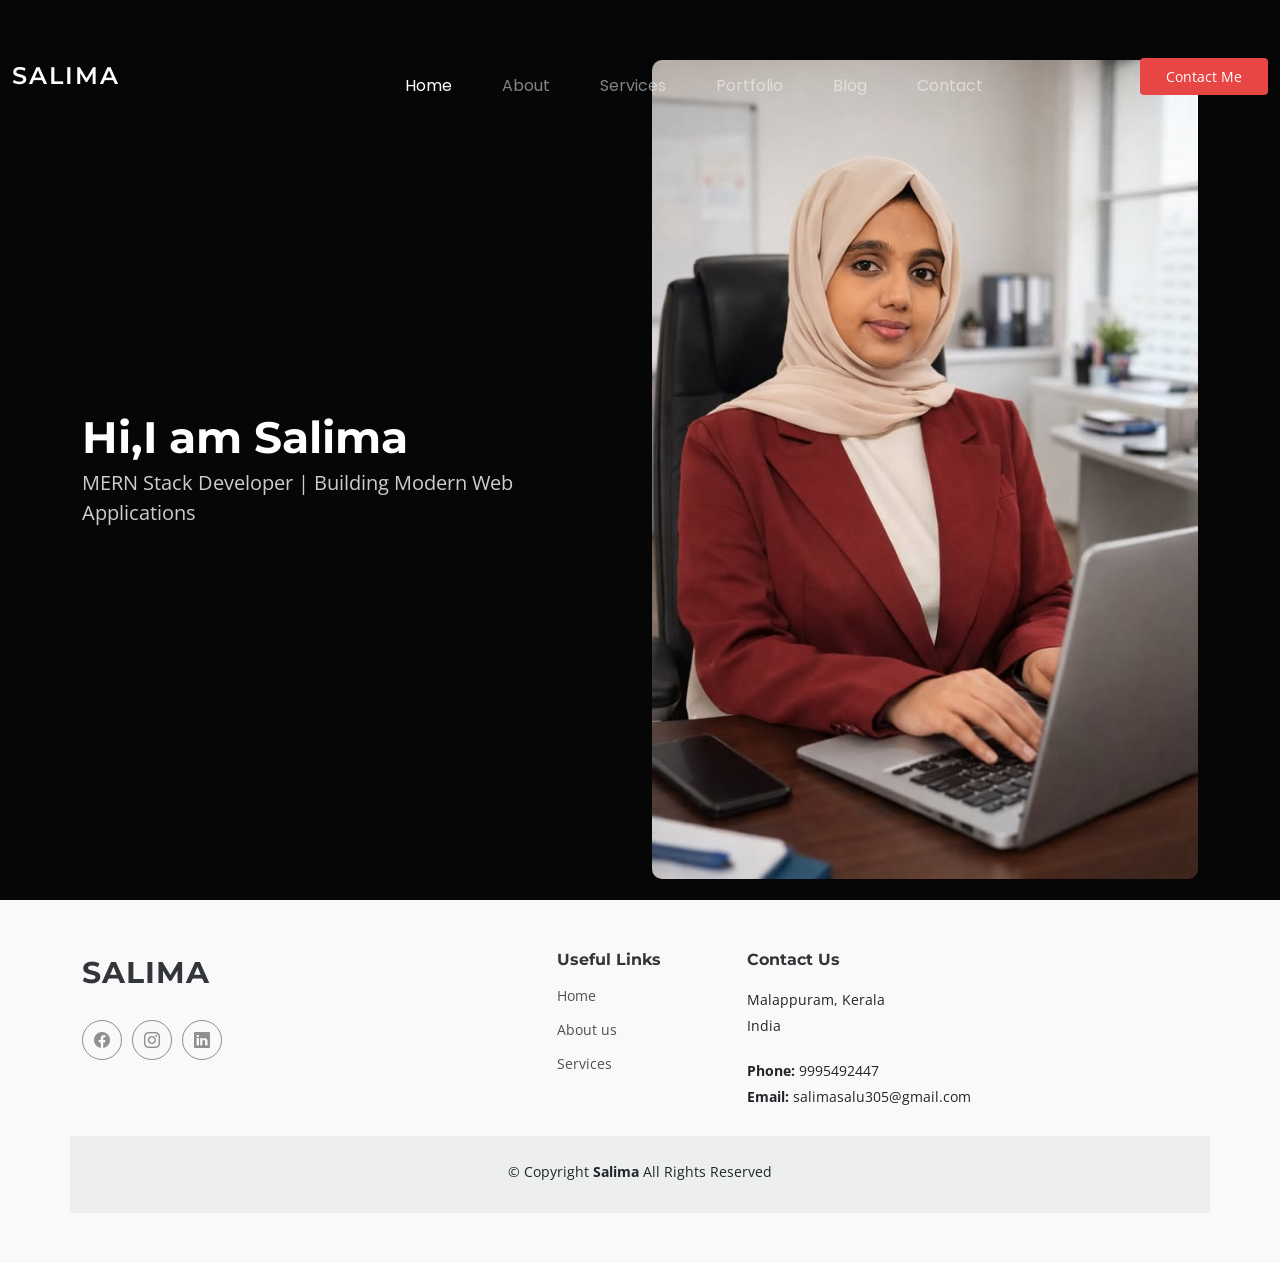
<file: index.html>
<!DOCTYPE html>
<html lang="en">

<head>
  <meta charset="utf-8">
  <meta content="width=device-width, initial-scale=1.0" name="viewport">
  <title>Salima Portfolio</title>
  <meta name="description" content="Salima Frontend Developer Portfolio Website">
  <meta name="keywords" content="">

  <!-- Favicons -->
  <link href="assets/img/favicon.png" rel="icon">
  <link href="assets/img/apple-touch-icon.png" rel="apple-touch-icon">

  <!-- Fonts -->
  <link href="https://fonts.googleapis.com" rel="preconnect">
  <link href="https://fonts.gstatic.com" rel="preconnect" crossorigin>
  <link href="https://fonts.googleapis.com/css2?family=Open+Sans:ital,wght@0,300;0,400;0,500;0,600;0,700;0,800;1,300;1,400;1,500;1,600;1,700;1,800&family=Montserrat:ital,wght@0,100;0,200;0,300;0,400;0,500;0,600;0,700;0,800;0,900;1,100;1,200;1,300;1,400;1,500;1,600;1,700;1,800;1,900&family=Poppins:ital,wght@0,100;0,200;0,300;0,400;0,500;0,600;0,700;0,800;0,900;1,100;1,200;1,300;1,400;1,500;1,600;1,700;1,800;1,900&display=swap" rel="stylesheet">

  <!-- Vendor CSS Files -->
  <link href="assets/vendor/bootstrap/css/bootstrap.min.css" rel="stylesheet">
  <link href="assets/vendor/bootstrap-icons/bootstrap-icons.css" rel="stylesheet">
  <link href="assets/vendor/aos/aos.css" rel="stylesheet">
  <link href="assets/vendor/glightbox/css/glightbox.min.css" rel="stylesheet">
  <link href="assets/vendor/swiper/swiper-bundle.min.css" rel="stylesheet">

  <!-- Main CSS File -->
  <link href="assets/css/main.css" rel="stylesheet">

  <!-- =======================================================
  * Template Name: Append
  * Template URL: https://bootstrapmade.com/append-bootstrap-website-template/
  * Updated: Aug 07 2024 with Bootstrap v5.3.3
  * Author: BootstrapMade.com
  * License: https://bootstrapmade.com/license/
  ======================================================== -->
</head>

<body class="index-page">

  <header id="header" class="header d-flex align-items-center fixed-top">
    <div class="container-fluid position-relative d-flex align-items-center justify-content-between">

      <a href="index.html" class="logo d-flex align-items-center me-auto me-xl-0">
        <!-- Uncomment the line below if you also wish to use an image logo -->
        <!-- <img src="assets/img/logo.png" alt=""> -->
        <h1  class="sitename">SALIMA</h1>

      <nav id="navmenu" class="navmenu">
        <ul>
          <li><a href="index.html" class="active">Home</a></li>
          <li><a href="about.html">About</a></li>
          <li><a href="services.html">Services</a></li>
          <li><a href="portfolio.html">Portfolio</a></li>
          <li><a href="blog.html">Blog</a></li>
          <li><a href="contact.html">Contact</a></li>
         </ul>
        <i class="mobile-nav-toggle d-xl-none bi bi-list"></i>
      </nav>

      <a class="btn-getstarted" href="contact.html">Contact Me</a>

    </div>
  </header>

  <main class="main">

    <!-- Hero Section -->
    <section id="hero" class="hero section dark-background">
<div class="container">
        <div class="row align-items-center">
          <div class="col-lg-6 col-md-12">
            <h2 data-aos="fade-up" data-aos-delay="100">Hi,I am Salima</h2>
            <p data-aos="fade-up" data-aos-delay="200">MERN Stack Developer | Building Modern Web Applications</p>
          </div>
      <div class="col-lg-6 col-md-12">
        <img src="assets/img/her.jpg" class="img-fluid" alt="Salima">
        </div>
      </div>

    </section><!-- /Hero Section -->

  <footer id="footer" class="footer position-relative light-background">

    <div class="container footer-top">
      <div class="row gy-4">
        <div class="col-lg-5 col-md-12 footer-about">
          <a href="index.html" class="logo d-flex align-items-center">
            <span class="sitename">SALIMA</span>
          </a>
          <p></p>
          <div class="social-links d-flex mt-4">
            
            <a href="https://facebook.com/SalimaSalu" target="_blank"><i class="bi bi-facebook"></i></a>
            <a href="https://instagram.com/___salima_salu___" target="_blank"><i class="bi bi-instagram"></i></a>
            <a href="https://linkedin.com/in/salimasalu" target="_blank"><i class="bi bi-linkedin"></i></a>
          </div>
        </div>

        <div class="col-lg-2 col-6 footer-links">
          <h4>Useful Links</h4>
          <ul>
            <li><a href="index.html">Home</a></li>
            <li><a href="about.html">About us</a></li>
            <li><a href="services.html">Services</a></li>
         </ul>
        </div>

        <div class="col-lg-3 col-md-12 footer-contact text-center text-md-start">
          <h4>Contact Us</h4>
           <p>Malappuram, Kerala</p>
          <p>India</p>
          <p class="mt-4"><strong>Phone:</strong> <span>9995492447</span></p>
          <p><strong>Email:</strong> <span>salimasalu305@gmail.com</span></p>
        </div>

      </div>
    </div>

    <div class="container copyright text-center mt-4">
      <p>© <span>Copyright</span> <b>Salima</b> <span>All Rights Reserved</span></p>
      <div class="credits">
        <!-- All the links in the footer should remain intact. -->
        <!-- You can delete the links only if you've purchased the pro version. -->
        <!-- Licensing information: https://bootstrapmade.com/license/ -->
        <!-- Purchase the pro version with working PHP/AJAX contact form: [buy-url] -->
      
      </div>
    </div>

  </footer>

  <!-- Scroll Top -->
  <a href="#" id="scroll-top" class="scroll-top d-flex align-items-center justify-content-center"><i class="bi bi-arrow-up-short"></i></a>

  <!-- Preloader -->
  <div id="preloader"></div>

  <!-- Vendor JS Files -->
  <script src="assets/vendor/bootstrap/js/bootstrap.bundle.min.js"></script>
  <script src="assets/vendor/php-email-form/validate.js"></script>
  <script src="assets/vendor/aos/aos.js"></script>
  <script src="assets/vendor/glightbox/js/glightbox.min.js"></script>
  <script src="assets/vendor/purecounter/purecounter_vanilla.js"></script>
  <script src="assets/vendor/imagesloaded/imagesloaded.pkgd.min.js"></script>
  <script src="assets/vendor/isotope-layout/isotope.pkgd.min.js"></script>
  <script src="assets/vendor/swiper/swiper-bundle.min.js"></script>

  <!-- Main JS File -->
  <script src="assets/js/main.js"></script>

</body>

</html>
</file>
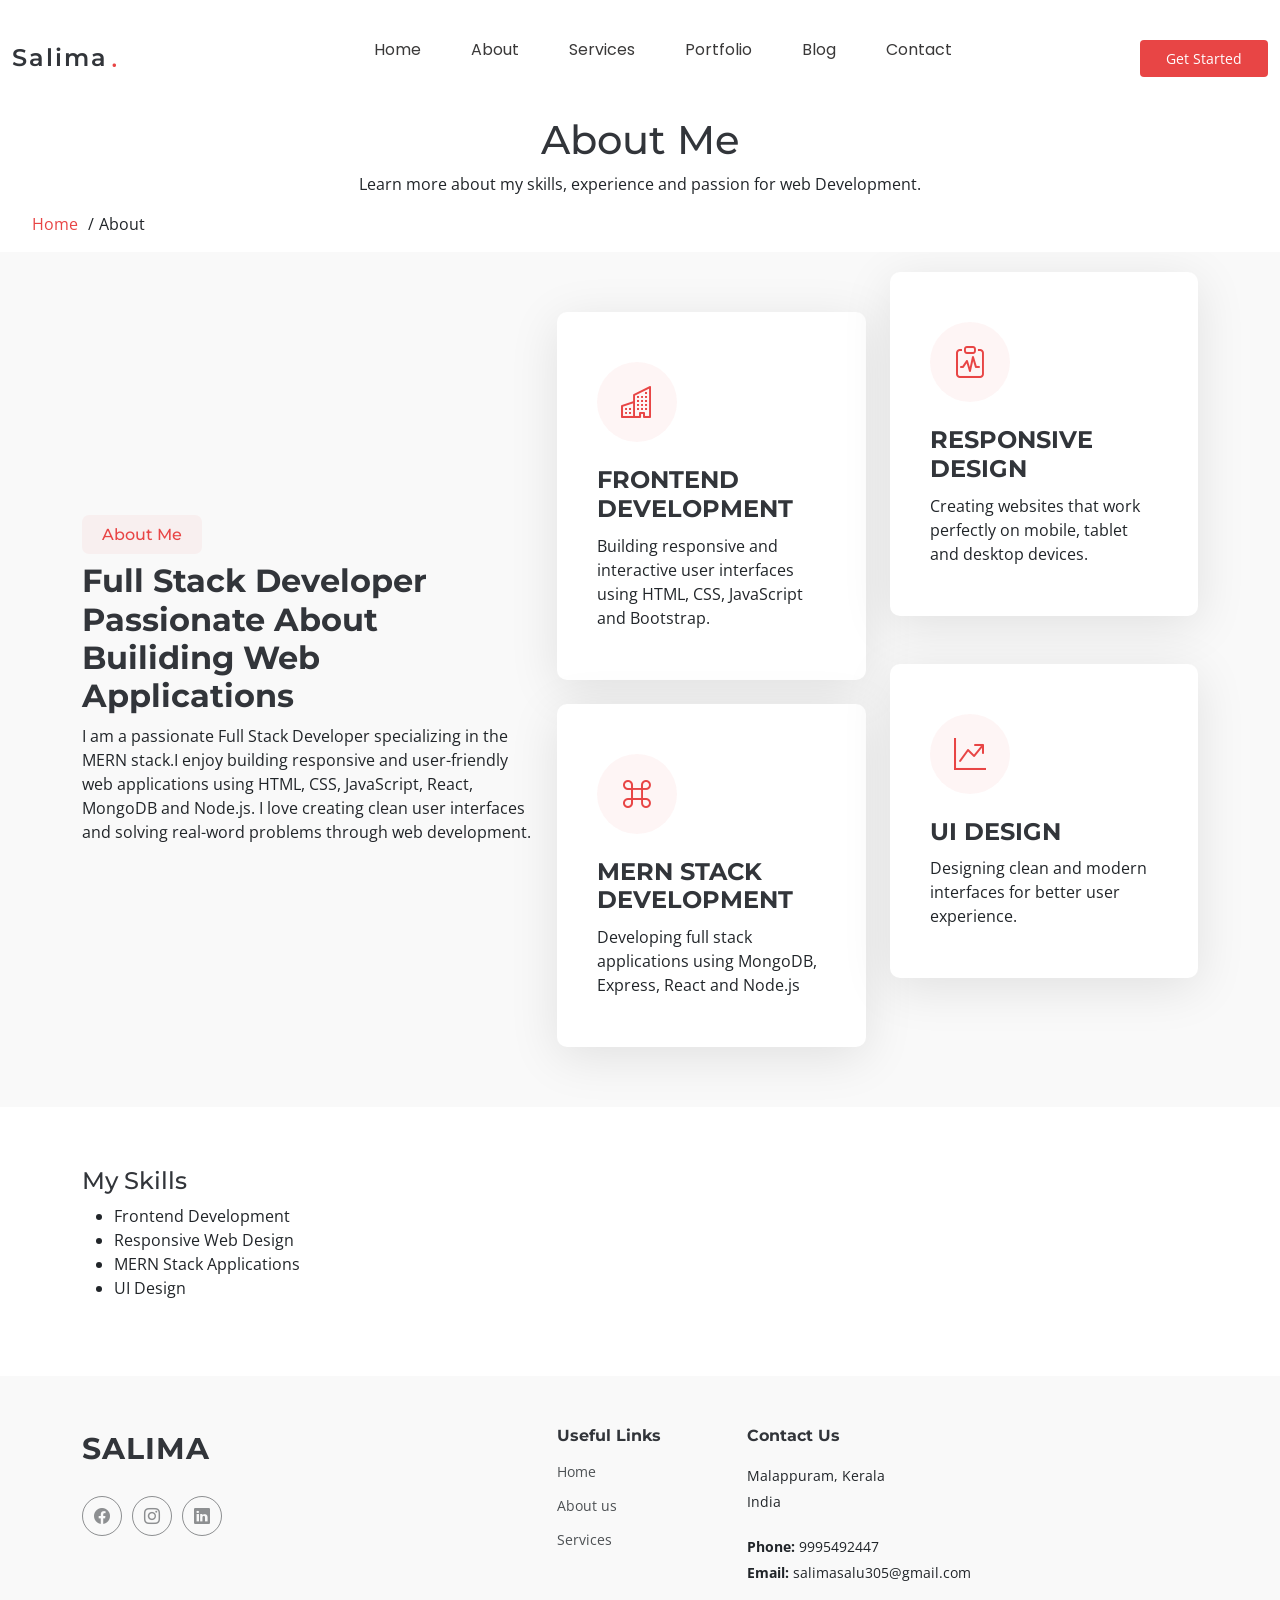
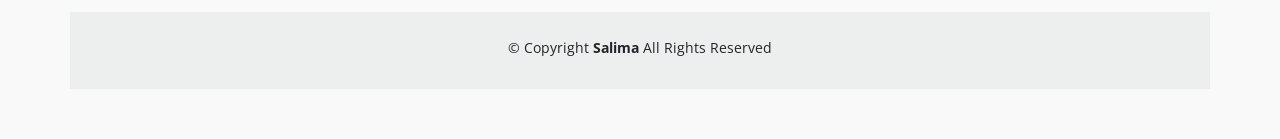
<file: about.html>
<!DOCTYPE html>
<html lang="en">

<head>
  <meta charset="utf-8">
  <meta content="width=device-width, initial-scale=1.0" name="viewport">
  <title>Salima Portfolio</title>
  <meta name="description" content="">
  <meta name="keywords" content="">

  <!-- Favicons -->
  <link href="assets/img/favicon.png" rel="icon">
  <link href="assets/img/apple-touch-icon.png" rel="apple-touch-icon">

  <!-- Fonts -->
  <link href="https://fonts.googleapis.com" rel="preconnect">
  <link href="https://fonts.gstatic.com" rel="preconnect" crossorigin>
  <link href="https://fonts.googleapis.com/css2?family=Open+Sans:ital,wght@0,300;0,400;0,500;0,600;0,700;0,800;1,300;1,400;1,500;1,600;1,700;1,800&family=Montserrat:ital,wght@0,100;0,200;0,300;0,400;0,500;0,600;0,700;0,800;0,900;1,100;1,200;1,300;1,400;1,500;1,600;1,700;1,800;1,900&family=Poppins:ital,wght@0,100;0,200;0,300;0,400;0,500;0,600;0,700;0,800;0,900;1,100;1,200;1,300;1,400;1,500;1,600;1,700;1,800;1,900&display=swap" rel="stylesheet">

  <!-- Vendor CSS Files -->
  <link href="https://cdn.jsdelivr.net/npm/bootstrap@5.3.8/dist/css/bootstrap.min.css" rel="stylesheet" integrity="sha384-sRIl4kxILFvY47J16cr9ZwB07vP4J8+LH7qKQnuqkuIAvNWLzeN8tE5YBujZqJLB" crossorigin="anonymous">
  <link href="assets/vendor/bootstrap-icons/bootstrap-icons.css" rel="stylesheet">
  <link href="assets/vendor/aos/aos.css" rel="stylesheet">
  <link href="assets/vendor/glightbox/css/glightbox.min.css" rel="stylesheet">
  <link href="assets/vendor/swiper/swiper-bundle.min.css" rel="stylesheet">

  <!-- Main CSS File -->
  <link href="assets/css/main.css" rel="stylesheet">

  <!-- =======================================================
  * Template Name: Append
  * Template URL: https://bootstrapmade.com/append-bootstrap-website-template/
  * Updated: Aug 07 2024 with Bootstrap v5.3.3
  * Author: BootstrapMade.com
  * License: https://bootstrapmade.com/license/
  ======================================================== -->
</head>

<body class="starter-page-page">

  <header id="header" class="header d-flex align-items-center sticky-top">
    <div class="container-fluid position-relative d-flex align-items-center justify-content-between">

      <a href="index.html" class="logo d-flex align-items-center me-auto me-xl-0">
        <!-- Uncomment the line below if you also wish to use an image logo -->
        <!-- <img src="assets/img/logo.png" alt=""> -->
        <h1 class="sitename">Salima</h1><span>.</span>
      </a>

      <nav id="navmenu" class="navmenu">
        <ul>
          <li><a href="index.html">Home</a></li>
          <li><a href="about.html">About</a></li>
          <li><a href="services.html">Services</a></li>
          <li><a href="portfolio.html">Portfolio</a></li>
           <li><a href="blog.html">Blog</a></li>
           <li><a href="contact.html">Contact</a></li>
         </ul>
        <i class="mobile-nav-toggle d-xl-none bi bi-list"></i>
      </nav>

      <a class="btn-getstarted" href="index.html#about">Get Started</a>

    </div>
  </header>

  <main class="main">

    <!-- Page Title -->
    <div class="page-title">
       
          <div class="row d-flex justify-content-center text-center">
            <div class="col-lg-8">
              <h1>About Me</h1>
              <p>Learn more about my skills, experience and passion for web Development.</p>
            </div>
          </div>
      
      </div>
      <nav class="breadcrumbs">
        
          <ol>
            <li><a href="index.html">Home</a></li>
            <li class="current">About</li>
          </ol>
        
      </nav>
    </div><!-- End Page Title -->
<!-- About Section -->
    <section id="about" class="about section light-background">

      <div class="container" data-aos="fade-up" data-aos-delay="100">
        <div class="row align-items-xl-center gy-5">

          <div class="col-xl-5 content">
            <h3>About Me</h3>
            <h2>Full Stack Developer Passionate About Builiding Web Applications</h2>
            <p>I am a passionate Full Stack Developer specializing in the MERN stack.I enjoy building responsive and user-friendly web applications using HTML, CSS, JavaScript, React, MongoDB and Node.js. I love creating clean user interfaces and solving real-word problems through web development.</p>
            
          </div>

          <div class="col-xl-7">
            <div class="row gy-4 icon-boxes">

              <div class="col-md-6" data-aos="fade-up" data-aos-delay="200">
                <div class="icon-box">
                  <i class="bi bi-buildings"></i>
                  <h3>FRONTEND DEVELOPMENT</h3>
                  <p>Building responsive and interactive user interfaces using HTML, CSS, JavaScript and Bootstrap.</p>
                </div>
              </div> <!-- End Icon Box -->

              <div class="col-md-6" data-aos="fade-up" data-aos-delay="300">
                <div class="icon-box">
                  <i class="bi bi-clipboard-pulse"></i>
                  <h3>RESPONSIVE DESIGN</h3>
                  <P>Creating websites that work perfectly on mobile, tablet and desktop devices.
              
                  </p>
                </div>
              </div> <!-- End Icon Box -->

              <div class="col-md-6" data-aos="fade-up" data-aos-delay="400">
                <div class="icon-box">
                  <i class="bi bi-command"></i>
                  <h3>MERN STACK DEVELOPMENT</h3>
                  <p>Developing full stack applications using MongoDB, Express, React and Node.js</p>
                </div>
              </div> <!-- End Icon Box -->

              <div class="col-md-6" data-aos="fade-up" data-aos-delay="500">
                <div class="icon-box">
                  <i class="bi bi-graph-up-arrow"></i>
                  <h3>UI DESIGN</h3>
                  <p>Designing clean and modern interfaces for better user experience.</p>
                </div>
              </div> <!-- End Icon Box -->

            </div>
          </div>

        </div>
      </div>

    </section><!-- /About Section -->

    <!-- Starter Section Section -->
    <section id="starter-section" class="starter-section section">

      <div class="container" data-aos="fade-up">
      
    <h4>My Skills</h4>
        <ul>
        <li>Frontend Development</li>
        <li>Responsive Web Design</li>
        <li>MERN Stack Applications</li>
        <li>UI Design</li>
      </ul>
      
      </div>

    </section><!-- /Starter Section Section -->

  </main>

 <footer id="footer" class="footer position-relative light-background">

    <div class="container footer-top">
      <div class="row gy-4">
        <div class="col-lg-5 col-md-12 footer-about">
          <a href="index.html" class="logo d-flex align-items-center">
            <span class="sitename">SALIMA</span>
          </a>
          <p></p>
          <div class="social-links d-flex mt-4">
        
            <a href="https://facebook.com/salimasalu"><i class="bi bi-facebook"></i></a>
            <a href="https://instagram.com/salimasalu"><i class="bi bi-instagram"></i></a>
            <a href="https://linkedin.com/in/salimasalu"><i class="bi bi-linkedin"></i></a>
          </div>
        </div>

        <div class="col-lg-2 col-6 footer-links">
          <h4>Useful Links</h4>
          <ul>
            <li><a href="index.html">Home</a></li>
            <li><a href="about.html">About us</a></li>
            <li><a href="services.html">Services</a></li>
           </ul>
        </div>

      
        <div class="col-lg-3 col-md-12 footer-contact text-center text-md-start">
          <h4>Contact Us</h4>
           <p>Malappuram, Kerala</p>
          <p>India</p>
          <p class="mt-4"><strong>Phone:</strong> <span>9995492447</span></p>
          <p><strong>Email:</strong> <span>salimasalu305@gmail.com</span></p>
        </div>

      </div>
    </div>

    <div class="container copyright text-center mt-4">
      <p>© <span>Copyright</span> <b>Salima</b> <span>All Rights Reserved</span></p>
      <div class="credits">
        <!-- All the links in the footer should remain intact. -->
        <!-- You can delete the links only if you've purchased the pro version. -->
        <!-- Licensing information: https://bootstrapmade.com/license/ -->
        <!-- Purchase the pro version with working PHP/AJAX contact form: [buy-url] -->
      
      </div>
    </div>

  </footer>

  <!-- Scroll Top -->
  <a href="#" id="scroll-top" class="scroll-top d-flex align-items-center justify-content-center"><i class="bi bi-arrow-up-short"></i></a>

  <!-- Preloader -->
  <div id="preloader"></div>

  <!-- Vendor JS Files -->
<script src="https://cdn.jsdelivr.net/npm/bootstrap@5.3.8/dist/js/bootstrap.bundle.min.js" integrity="sha384-FKyoEForCGlyvwx9Hj09JcYn3nv7wiPVlz7YYwJrWVcXK/BmnVDxM+D2scQbITxI" crossorigin="anonymous"></script>
  <script src="assets/vendor/php-email-form/validate.js"></script>
  <script src="assets/vendor/aos/aos.js"></script>
  <script src="assets/vendor/glightbox/js/glightbox.min.js"></script>
  <script src="assets/vendor/purecounter/purecounter_vanilla.js"></script>
  <script src="assets/vendor/imagesloaded/imagesloaded.pkgd.min.js"></script>
  <script src="assets/vendor/isotope-layout/isotope.pkgd.min.js"></script>
  <script src="assets/vendor/swiper/swiper-bundle.min.js"></script>

  <!-- Main JS File -->
  <script src="assets/js/main.js"></script>

</body>

</html>
</file>
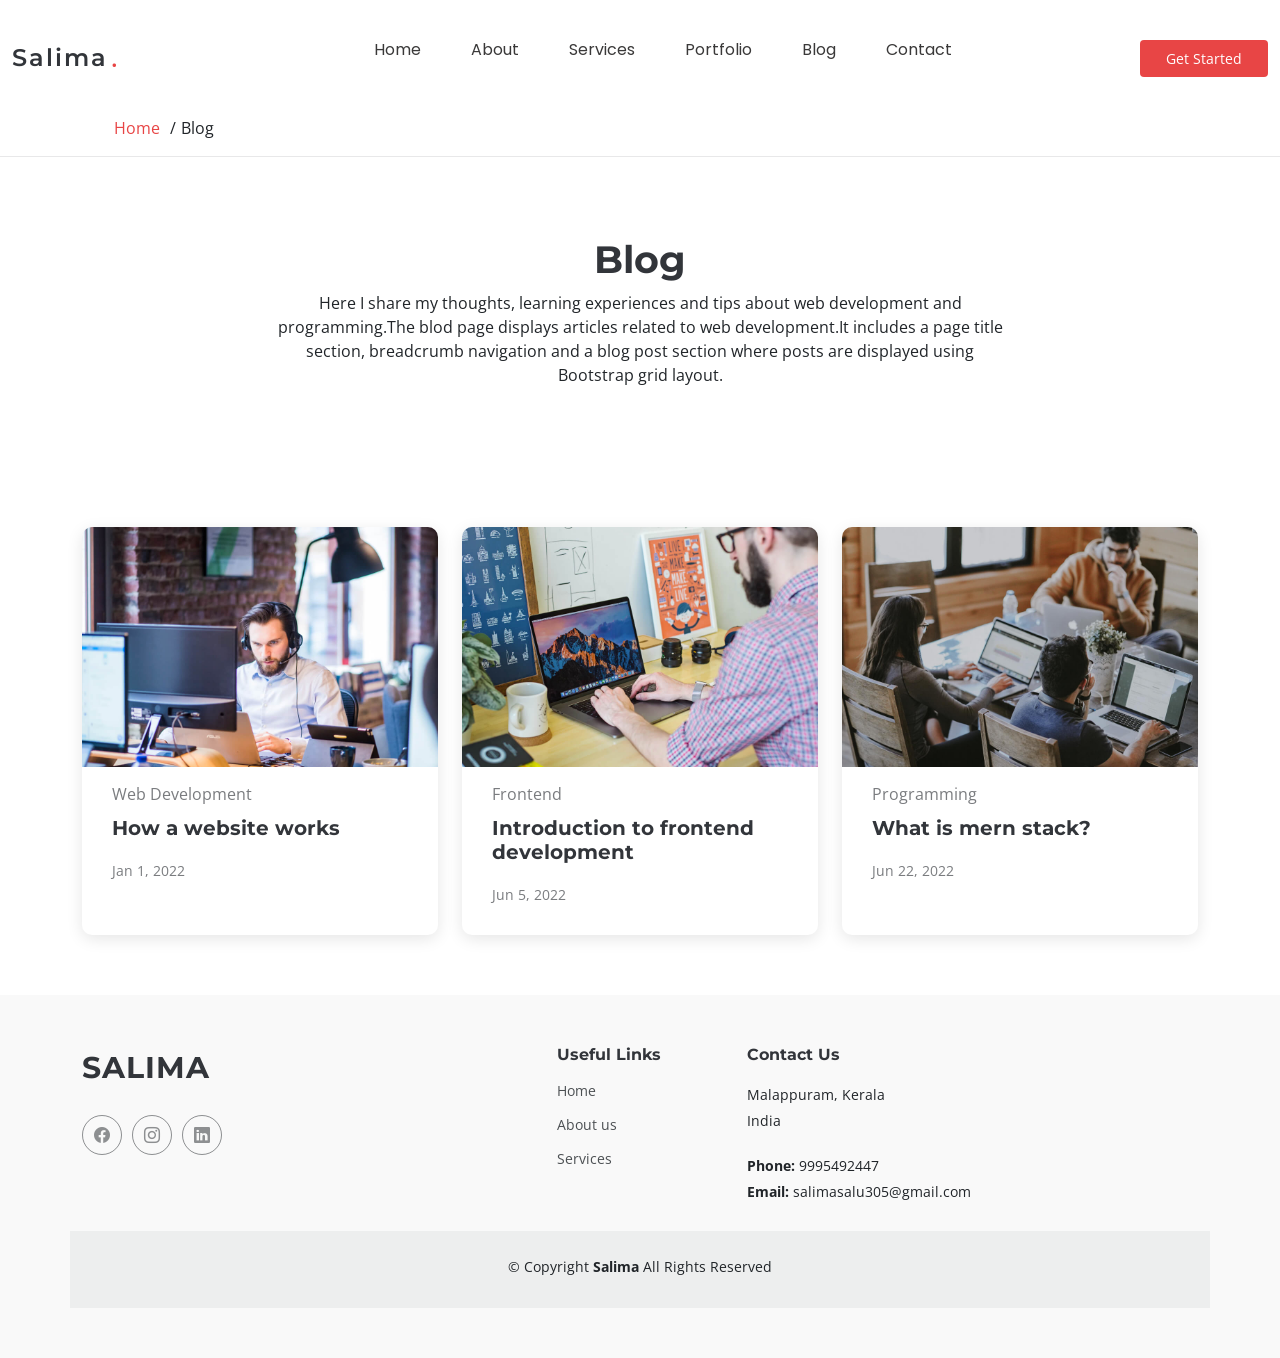
<file: blog.html>
<!DOCTYPE html>
<html lang="en">

<head>
  <meta charset="utf-8">
  <meta content="width=device-width, initial-scale=1.0" name="viewport">
  <title>Salima Portfolio</title>
  <meta name="description" content="">
  <meta name="keywords" content="">

  <!-- Favicons -->
  <link href="assets/img/favicon.png" rel="icon">
  <link href="assets/img/apple-touch-icon.png" rel="apple-touch-icon">

  <!-- Fonts -->
  <link href="https://fonts.googleapis.com" rel="preconnect">
  <link href="https://fonts.gstatic.com" rel="preconnect" crossorigin>
  <link href="https://fonts.googleapis.com/css2?family=Open+Sans:ital,wght@0,300;0,400;0,500;0,600;0,700;0,800;1,300;1,400;1,500;1,600;1,700;1,800&family=Montserrat:ital,wght@0,100;0,200;0,300;0,400;0,500;0,600;0,700;0,800;0,900;1,100;1,200;1,300;1,400;1,500;1,600;1,700;1,800;1,900&family=Poppins:ital,wght@0,100;0,200;0,300;0,400;0,500;0,600;0,700;0,800;0,900;1,100;1,200;1,300;1,400;1,500;1,600;1,700;1,800;1,900&display=swap" rel="stylesheet">

  <!-- Vendor CSS Files -->
  <link href="https://cdn.jsdelivr.net/npm/bootstrap@5.3.8/dist/css/bootstrap.min.css" rel="stylesheet" integrity="sha384-sRIl4kxILFvY47J16cr9ZwB07vP4J8+LH7qKQnuqkuIAvNWLzeN8tE5YBujZqJLB" crossorigin="anonymous">
  <link href="assets/vendor/bootstrap-icons/bootstrap-icons.css" rel="stylesheet">
  <link href="assets/vendor/aos/aos.css" rel="stylesheet">
  <link href="assets/vendor/glightbox/css/glightbox.min.css" rel="stylesheet">
  <link href="assets/vendor/swiper/swiper-bundle.min.css" rel="stylesheet">

  <!-- Main CSS File -->
  <link href="assets/css/main.css" rel="stylesheet">

  <!-- =======================================================
  * Template Name: Append
  * Template URL: https://bootstrapmade.com/append-bootstrap-website-template/
  * Updated: Aug 07 2024 with Bootstrap v5.3.3
  * Author: BootstrapMade.com
  * License: https://bootstrapmade.com/license/
  ======================================================== -->
</head>

<body class="blog-page">

  <header id="header" class="header d-flex align-items-center sticky-top">
    <div class="container-fluid position-relative d-flex align-items-center justify-content-between">

      <a href="index.html" class="logo d-flex align-items-center me-auto me-xl-0">
        <!-- Uncomment the line below if you also wish to use an image logo -->
        <!-- <img src="assets/img/logo.png" alt=""> -->
        <h1 class="sitename">Salima</h1><span>.</span>
      </a>

      <nav id="navmenu" class="navmenu">
        <ul>
            <li><a href="index.html">Home</a></li>
          <li><a href="about.html">About</a></li>
          <li><a href="services.html">Services</a></li>
          <li><a href="portfolio.html">Portfolio</a></li>
           <li><a href="blog.html">Blog</a></li>
           <li><a href="contact.html">Contact</a></li>
        </ul>
        <i class="mobile-nav-toggle d-xl-none bi bi-list"></i>
      </nav>

      <a class="btn-getstarted" href="index.html#about">Get Started</a>

    </div>
  </header>
  <nav class="breadcrumbs">
        <div class="container">
          <ol>
            <li><a href="index.html">Home</a></li>
            <li class="current">Blog</li>
          </ol>
        </div>
      </nav>
    
  <main class="main">

    <!-- Page Title -->
    <div class="page-title" data-aos="fade">
      <div class="heading">
        <div class="container">
          <div class="row d-flex justify-content-center text-center">
            <div class="col-lg-8">
              <h1>Blog</h1>
              <p class="mb-0">
                Here I share my thoughts, learning experiences and tips about web development and programming.The blod page displays articles related to web development.It includes a page title section, breadcrumb navigation and a blog post section where posts are displayed using Bootstrap grid layout.
              </p>
            </div>
          </div>
        </div>
      </div>
    </div><!-- End Page Title -->

    <!-- Blog Posts Section -->
    <section id="blog-posts" class="blog-posts section">

      <div class="container">
        <div class="row gy-4">

          <div class="col-lg-4">
            <article>

              <div class="post-img">
                <img src="assets/img/blog/blog-1.jpg" alt="" class="img-fluid">
              </div>

              <p class="post-category">Web Development
              </p>

              <h2 class="title">
                <a href="blog-details.html">How a website works</a>
              </h2>

              <div class="d-flex align-items-center">
                      <div class="post-meta">
                  
                  <p class="post-date">
                    <time datetime="2022-01-01">Jan 1, 2022</time>
                  </p>
                </div>
              </div>

            </article>
          </div><!-- End post list item -->

          <div class="col-lg-4">
            <article>

              <div class="post-img">
                <img src="assets/img/blog/blog-2.jpg" alt="" class="img-fluid">
              </div>

              <p class="post-category">Frontend</p>

              <h2 class="title">
                <a href="blog-details.html">Introduction to frontend development</a>
              </h2>

              <div class="d-flex align-items-center">

                <div class="post-meta">
                  
                  <p class="post-date">
                    <time datetime="2022-01-01">Jun 5, 2022</time>
                  </p>
                </div>
              </div>

            </article>
          </div><!-- End post list item -->

          <div class="col-lg-4">
            <article>

              <div class="post-img">
                <img src="assets/img/blog/blog-3.jpg" alt="" class="img-fluid">
              </div>

              <p class="post-category">Programming</p>

              <h2 class="title">
                <a href="blog-details.html">What is mern stack?</a>
              </h2>

              <div class="d-flex align-items-center">
               
                <div class="post-meta">
                  
                  <p class="post-date">
                    <time datetime="2022-01-01">Jun 22, 2022</time>
                  </p>
                </div>
              </div>

            </article>
          </div><!-- End post list item -->

          

    </section><!-- /Blog Posts Section -->

   
  </main>

 <footer id="footer" class="footer position-relative light-background">

    <div class="container footer-top">
      <div class="row gy-4">
        <div class="col-lg-5 col-md-12 footer-about">
          <a href="index.html" class="logo d-flex align-items-center">
            <span class="sitename">SALIMA</span>
          </a>
          <p></p>
          <div class="social-links d-flex mt-4">
      
            <a href="https://facebook.com/salimasalu"><i class="bi bi-facebook"></i></a>
            <a href="https://instagram.com/salimasalu"><i class="bi bi-instagram"></i></a>
            <a href="https://linkedin.com/in/salimasalu"><i class="bi bi-linkedin"></i></a>
          </div>
        </div>

        <div class="col-lg-2 col-6 footer-links">
          <h4>Useful Links</h4>
          <ul>
            <li><a href="index.html">Home</a></li>
            <li><a href="about.html">About us</a></li>
            <li><a href="services.html">Services</a></li>
         </ul>
        </div>

      
        <div class="col-lg-3 col-md-12 footer-contact text-center text-md-start">
          <h4>Contact Us</h4>
           <p>Malappuram, Kerala</p>
          <p>India</p>
          <p class="mt-4"><strong>Phone:</strong> <span>9995492447</span></p>
          <p><strong>Email:</strong> <span>salimasalu305@gmail.com</span></p>
        </div>

      </div>
    </div>

    <div class="container copyright text-center mt-4">
      <p>© <span>Copyright</span> <b>Salima</b> <span>All Rights Reserved</span></p>
      <div class="credits">
        <!-- All the links in the footer should remain intact. -->
        <!-- You can delete the links only if you've purchased the pro version. -->
        <!-- Licensing information: https://bootstrapmade.com/license/ -->
        <!-- Purchase the pro version with working PHP/AJAX contact form: [buy-url] -->
      
      </div>
    </div>

  </footer>

  <!-- Scroll Top -->
  <a href="#" id="scroll-top" class="scroll-top d-flex align-items-center justify-content-center"><i class="bi bi-arrow-up-short"></i></a>

  <!-- Preloader -->
  <div id="preloader"></div>

  <!-- Vendor JS Files -->
  <script src="https://cdn.jsdelivr.net/npm/bootstrap@5.3.8/dist/js/bootstrap.bundle.min.js" integrity="sha384-FKyoEForCGlyvwx9Hj09JcYn3nv7wiPVlz7YYwJrWVcXK/BmnVDxM+D2scQbITxI" crossorigin="anonymous"></script>
  <script src="assets/vendor/php-email-form/validate.js"></script>
  <script src="assets/vendor/aos/aos.js"></script>
  <script src="assets/vendor/glightbox/js/glightbox.min.js"></script>
  <script src="assets/vendor/purecounter/purecounter_vanilla.js"></script>
  <script src="assets/vendor/imagesloaded/imagesloaded.pkgd.min.js"></script>
  <script src="assets/vendor/isotope-layout/isotope.pkgd.min.js"></script>
  <script src="assets/vendor/swiper/swiper-bundle.min.js"></script>

  <!-- Main JS File -->
  <script src="assets/js/main.js"></script>

</body>

</html>
</file>
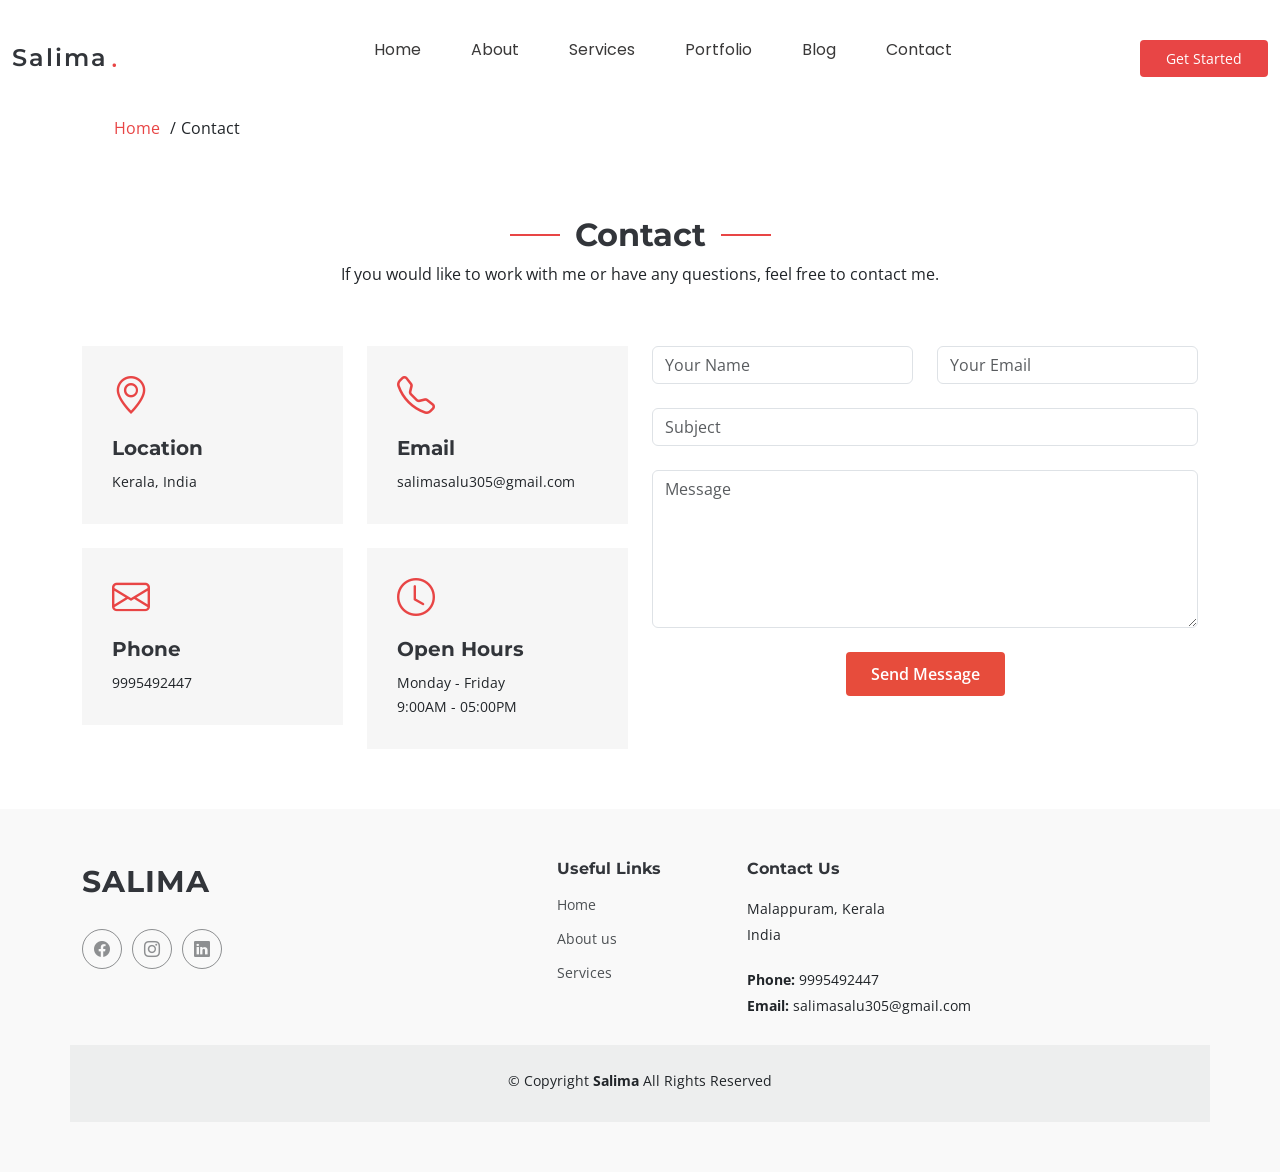
<file: contact.html>
<!DOCTYPE html>
<html lang="en">

<head>
  <meta charset="utf-8">
  <meta content="width=device-width, initial-scale=1.0" name="viewport">
  <title>Salima Portfolio</title>
  <meta name="description" content="">
  <meta name="keywords" content="">

  <!-- Favicons -->
  <link href="assets/img/favicon.png" rel="icon">
  <link href="assets/img/apple-touch-icon.png" rel="apple-touch-icon">

  <!-- Fonts -->
  <link href="https://fonts.googleapis.com" rel="preconnect">
  <link href="https://fonts.gstatic.com" rel="preconnect" crossorigin>
  <link href="https://fonts.googleapis.com/css2?family=Open+Sans:ital,wght@0,300;0,400;0,500;0,600;0,700;0,800;1,300;1,400;1,500;1,600;1,700;1,800&family=Montserrat:ital,wght@0,100;0,200;0,300;0,400;0,500;0,600;0,700;0,800;0,900;1,100;1,200;1,300;1,400;1,500;1,600;1,700;1,800;1,900&family=Poppins:ital,wght@0,100;0,200;0,300;0,400;0,500;0,600;0,700;0,800;0,900;1,100;1,200;1,300;1,400;1,500;1,600;1,700;1,800;1,900&display=swap" rel="stylesheet">

  <!-- Vendor CSS Files -->
<link href="https://cdn.jsdelivr.net/npm/bootstrap@5.3.8/dist/css/bootstrap.min.css" rel="stylesheet" integrity="sha384-sRIl4kxILFvY47J16cr9ZwB07vP4J8+LH7qKQnuqkuIAvNWLzeN8tE5YBujZqJLB" crossorigin="anonymous">
  <link href="assets/vendor/bootstrap-icons/bootstrap-icons.css" rel="stylesheet">
  <link href="assets/vendor/aos/aos.css" rel="stylesheet">
  <link href="assets/vendor/glightbox/css/glightbox.min.css" rel="stylesheet">
  <link href="assets/vendor/swiper/swiper-bundle.min.css" rel="stylesheet">

  <!-- Main CSS File -->
  <link href="assets/css/main.css" rel="stylesheet">

  <!-- =======================================================
  * Template Name: Append
  * Template URL: https://bootstrapmade.com/append-bootstrap-website-template/
  * Updated: Aug 07 2024 with Bootstrap v5.3.3
  * Author: BootstrapMade.com
  * License: https://bootstrapmade.com/license/
  ======================================================== -->
</head>

<body class="starter-page-page">

  <header id="header" class="header d-flex align-items-center sticky-top">
    <div class="container-fluid position-relative d-flex align-items-center justify-content-between">

      <a href="index.html" class="logo d-flex align-items-center me-auto me-xl-0">
        <!-- Uncomment the line below if you also wish to use an image logo -->
        <!-- <img src="assets/img/logo.png" alt=""> -->
        <h1 class="sitename">Salima</h1><span>.</span>
      </a>

      <nav id="navmenu" class="navmenu">
        <ul>
             <li><a href="index.html">Home</a></li>
          <li><a href="about.html">About</a></li>
          <li><a href="services.html">Services</a></li>
          <li><a href="portfolio.html">Portfolio</a></li>
           <li><a href="blog.html">Blog</a></li>
           <li><a href="contact.html">Contact</a></li>
        </ul>
        <i class="mobile-nav-toggle d-xl-none bi bi-list"></i>
      </nav>

      <a class="btn-getstarted" href="index.html#about">Get Started</a>

    </div>
  </header>
    <nav class="breadcrumbs">
        <div class="container">
          <ol>
            <li><a href="index.html">Home</a></li>
            <li class="current">Contact</li>
          </ol>
        </div>
      </nav>
    
 <!-- Contact Section -->
    <section id="contact" class="contact section">

      <!-- Section Title -->
      <div class="container section-title" data-aos="fade-up">
        <h2>Contact</h2>
        <p>If you would like to work with me or have any questions, feel free to contact me.</p>
      </div><!-- End Section Title -->

      <div class="container" data-aos="fade-up" data-aos-delay="100">

        <div class="row gy-4">

          <div class="col-lg-6">

            <div class="row gy-4">
              <div class="col-md-6">
                <div class="info-item" data-aos="fade" data-aos-delay="200">
                  <i class="bi bi-geo-alt"></i>
                  <h3>Location</h3>
                  <p>Kerala, India</p>
                  
                </div>
              </div><!-- End Info Item -->

              <div class="col-md-6">
                <div class="info-item" data-aos="fade" data-aos-delay="300">
                  <i class="bi bi-telephone"></i>
                  <h3>Email</h3>
                  <p>salimasalu305@gmail.com</p>
                  
                </div>
              </div><!-- End Info Item -->

              <div class="col-md-6">
                <div class="info-item" data-aos="fade" data-aos-delay="400">
                  <i class="bi bi-envelope"></i>
                  <h3>Phone</h3>
                  <p>9995492447</p>
                  
                </div>
              </div><!-- End Info Item -->

              <div class="col-md-6">
                <div class="info-item" data-aos="fade" data-aos-delay="500">
                  <i class="bi bi-clock"></i>
                  <h3>Open Hours</h3>
                  <p>Monday - Friday</p>
                  <p>9:00AM - 05:00PM</p>
                </div>
              </div><!-- End Info Item -->

            </div>

          </div>

          <div class="col-lg-6">
            <form id="contact-form">
              <div class="row gy-4">

                <div class="col-md-6">
                  <input type="text" id="name" class="form-control" name="name" placeholder="Your Name" required="">
                <small id="nameError" class="error"></small>
                </div>

                <div class="col-md-6 ">
                  <input type="email" id="email" class="form-control" name="email" placeholder="Your Email" required="">
                <small id="emailError" class="error"></small>
                </div>

                <div class="col-12">
                  <input type="text" id="subject" class="form-control" name="subject" placeholder="Subject" required="">
                <small id="subjectError" class="error"></small>
                </div>

                <div class="col-12">
                  <textarea id="message" class="form-control" name="message" rows="6" placeholder="Message" required=""></textarea>
                 <small id="message" class="error"></small>
                </div>

                <div class="col-12 text-center">
                
              <div class="form-status">
                
                <p id="loading" style="display: none;">sending message....</p>
                <p id="success" style="display: none;color: green;">
                  Your message has been sent successfully!</p>
                  <p id="error" style="display: none;color: red;">
                    Something went wrong.Please try again.
                  </p>
              </div>
                  <button type="submit" class="send-btn">Send Message</button>
              
                </form>
              
              </div>
              </div>
            </form>
          </div><!-- End Contact Form -->

        </div>

      </div>

    </section><!-- /Contact Section -->

  </main>

  
 
 <footer id="footer" class="footer position-relative light-background">

    <div class="container footer-top">
      <div class="row gy-4">
        <div class="col-lg-5 col-md-12 footer-about">
          <a href="index.html" class="logo d-flex align-items-center">
            <span class="sitename">SALIMA</span>
          </a>
          <p></p>
          <div class="social-links d-flex mt-4">
            
            <a href="https://facebook.com/salimasalu"><i class="bi bi-facebook"></i></a>
            <a href="https://instagram.com/salimasalu"><i class="bi bi-instagram"></i></a>
            <a href="https://linkedin.com/in/salimasalu"><i class="bi bi-linkedin"></i></a>
          </div>
        </div>

        <div class="col-lg-2 col-6 footer-links">
          <h4>Useful Links</h4>
          <ul>
            <li><a href="index.html">Home</a></li>
            <li><a href="about.html">About us</a></li>
            <li><a href="services.html">Services</a></li>
       </ul>
        </div>

      
      
        <div class="col-lg-3 col-md-12 footer-contact text-center text-md-start">
          <h4>Contact Us</h4>
           <p>Malappuram, Kerala</p>
          <p>India</p>
          <p class="mt-4"><strong>Phone:</strong> <span>9995492447</span></p>
          <p><strong>Email:</strong> <span>salimasalu305@gmail.com</span></p>
        </div>

      </div>
    </div>

    <div class="container copyright text-center mt-4">
      <p>© <span>Copyright</span> <b>Salima</b> <span>All Rights Reserved</span></p>
      <div class="credits">
        <!-- All the links in the footer should remain intact. -->
        <!-- You can delete the links only if you've purchased the pro version. -->
        <!-- Licensing information: https://bootstrapmade.com/license/ -->
        <!-- Purchase the pro version with working PHP/AJAX contact form: [buy-url] -->
      
      </div>
    </div>

  </footer>

  <!-- Scroll Top -->
  <a href="#" id="scroll-top" class="scroll-top d-flex align-items-center justify-content-center"><i class="bi bi-arrow-up-short"></i></a>

  <!-- Preloader -->
  <div id="preloader"></div>

  <!-- Vendor JS Files -->
  <script src="https://cdn.jsdelivr.net/npm/bootstrap@5.3.8/dist/js/bootstrap.bundle.min.js" integrity="sha384-FKyoEForCGlyvwx9Hj09JcYn3nv7wiPVlz7YYwJrWVcXK/BmnVDxM+D2scQbITxI" crossorigin="anonymous"></script>
  <script src="assets/vendor/php-email-form/validate.js"></script>
  <script src="assets/vendor/aos/aos.js"></script>
  <script src="assets/vendor/glightbox/js/glightbox.min.js"></script>
  <script src="assets/vendor/purecounter/purecounter_vanilla.js"></script>
  <script src="assets/vendor/imagesloaded/imagesloaded.pkgd.min.js"></script>
  <script src="assets/vendor/isotope-layout/isotope.pkgd.min.js"></script>
  <script src="assets/vendor/swiper/swiper-bundle.min.js"></script>

  <!-- Main JS File -->
  <script src="assets/js/main.js"></script>
<script src="assets/js/val.js">
</script>
</body>

</html>
</file>
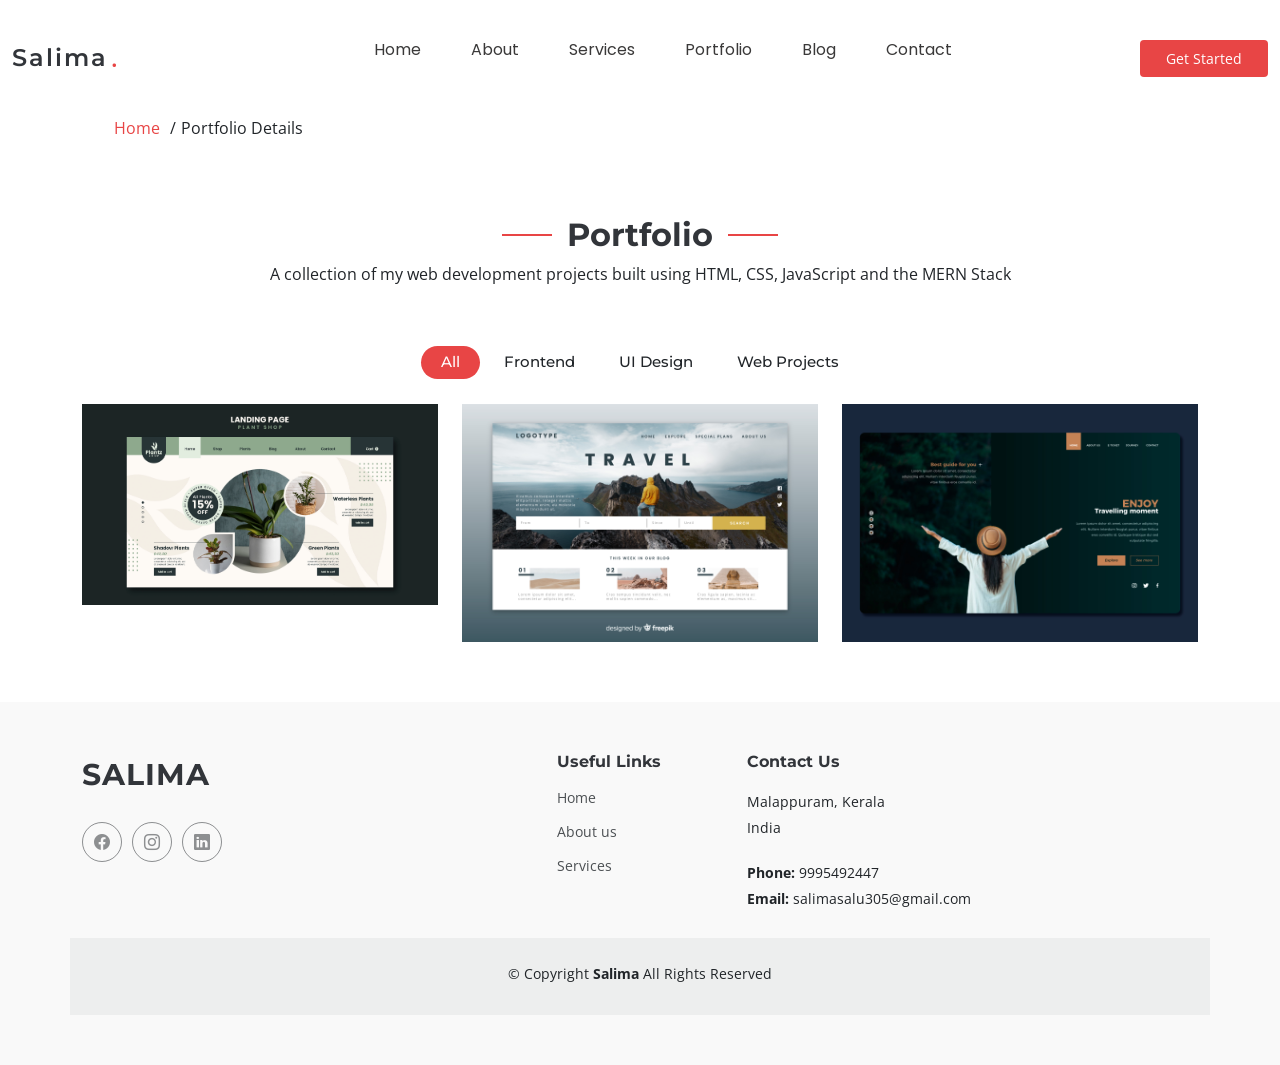
<file: portfolio.html>
<!DOCTYPE html>
<html lang="en">

<head>
  <meta charset="utf-8">
  <meta content="width=device-width, initial-scale=1.0" name="viewport">
  <title>Salima Portfolio</title>
  <meta name="description" content="">
  <meta name="keywords" content="">

  <!-- Favicons -->
  <link href="assets/img/favicon.png" rel="icon">
  <link href="assets/img/apple-touch-icon.png" rel="apple-touch-icon">

  <!-- Fonts -->
  <link href="https://fonts.googleapis.com" rel="preconnect">
  <link href="https://fonts.gstatic.com" rel="preconnect" crossorigin>
  <link href="https://fonts.googleapis.com/css2?family=Open+Sans:ital,wght@0,300;0,400;0,500;0,600;0,700;0,800;1,300;1,400;1,500;1,600;1,700;1,800&family=Montserrat:ital,wght@0,100;0,200;0,300;0,400;0,500;0,600;0,700;0,800;0,900;1,100;1,200;1,300;1,400;1,500;1,600;1,700;1,800;1,900&family=Poppins:ital,wght@0,100;0,200;0,300;0,400;0,500;0,600;0,700;0,800;0,900;1,100;1,200;1,300;1,400;1,500;1,600;1,700;1,800;1,900&display=swap" rel="stylesheet">

  <!-- Vendor CSS Files -->
  <link href="https://cdn.jsdelivr.net/npm/bootstrap@5.3.8/dist/css/bootstrap.min.css" rel="stylesheet" integrity="sha384-sRIl4kxILFvY47J16cr9ZwB07vP4J8+LH7qKQnuqkuIAvNWLzeN8tE5YBujZqJLB" crossorigin="anonymous">
  <link href="assets/vendor/bootstrap-icons/bootstrap-icons.css" rel="stylesheet">
  <link href="assets/vendor/aos/aos.css" rel="stylesheet">
  <link href="assets/vendor/glightbox/css/glightbox.min.css" rel="stylesheet">
  <link href="assets/vendor/swiper/swiper-bundle.min.css" rel="stylesheet">

  <!-- Main CSS File -->
  <link href="assets/css/main.css" rel="stylesheet">

  <!-- =======================================================
  * Template Name: Append
  * Template URL: https://bootstrapmade.com/append-bootstrap-website-template/
  * Updated: Aug 07 2024 with Bootstrap v5.3.3
  * Author: BootstrapMade.com
  * License: https://bootstrapmade.com/license/
  ======================================================== -->
</head>

<body class="portfolio-details-page">

  <header id="header" class="header d-flex align-items-center sticky-top">
    <div class="container-fluid position-relative d-flex align-items-center justify-content-between">

      <a href="index.html" class="logo d-flex align-items-center me-auto me-xl-0">
        <!-- Uncomment the line below if you also wish to use an image logo -->
        <!-- <img src="assets/img/logo.png" alt=""> -->
        <h1 class="sitename">Salima</h1><span>.</span>
      </a>

      <nav id="navmenu" class="navmenu">
        <ul>
          <li><a href="index.html">Home</a></li>
          <li><a href="about.html">About</a></li>
          <li><a href="services.html">Services</a></li>
          <li><a href="portfolio.html">Portfolio</a></li>
           <li><a href="blog.html">Blog</a></li>
           <li><a href="contact.html">Contact</a></li>
           </ul>
        <i class="mobile-nav-toggle d-xl-none bi bi-list"></i>
      </nav>

      <a class="btn-getstarted" href="about.html">Get Started</a>

    </div>
  </header>
<nav class="breadcrumbs">
        <div class="container">
          <ol>
            <li><a href="index.html">Home</a></li>
            <li class="current">Portfolio Details</li>
          </ol>
        </div>
      </nav>
  <main class="main">
 <!-- Portfolio Section -->
    <section id="portfolio" class="portfolio section">

      <!-- Section Title -->
      <div class="container section-title" data-aos="fade-up">
        <h2>Portfolio</h2>
        <p>A collection of my web development projects built using HTML, CSS, JavaScript and the MERN Stack</p>
      </div><!-- End Section Title -->

      <div class="container">

        <div class="isotope-layout" data-default-filter="*" data-layout="masonry" data-sort="original-order">

          <ul class="portfolio-filters isotope-filters" data-aos="fade-up" data-aos-delay="100">
            <li data-filter="*" class="filter-active">All</li>
            <li data-filter=".filter-app">Frontend</li>
            <li data-filter=".filter-product">UI Design</li>
            <li data-filter=".filter-branding">Web Projects</li>
          </ul><!-- End Portfolio Filters -->

          <div class="row gy-4 isotope-container" data-aos="fade-up" data-aos-delay="200">

            <div class="col-lg-4 col-md-6 portfolio-item isotope-item filter-app">
              <img src="assets/img/masonry-portfolio/8809482.jpg" class="img-fluid" >
              <div class="portfolio-info">
                <h4>Portfolio Website</h4>
                <p>Personal portfolio built with HTML, CSS and Bootstrap.</p>
                <a href="assets/img/masonry-portfolio/8809482.jpg" title="App 1" data-gallery="portfolio-gallery-app" class="glightbox preview-link"><i class="bi bi-zoom-in"></i></a>
                </div>
            </div><!-- End Portfolio Item -->

            <div class="col-lg-4 col-md-6 portfolio-item isotope-item filter-product">
              <img src="assets/img/masonry-portfolio/2943195.jpg" class="img-fluid" alt="">
              <div class="portfolio-info">
                <h4>Responsive Website</h4>
                <p>Responsive website designed using HTML, CSS, and Bootstrap.</p>
                <a href="assets/img/masonry-portfolio/2943195.jpg" title="Product 1" data-gallery="portfolio-gallery-product" class="glightbox preview-link"><i class="bi bi-zoom-in"></i></a>
                             </div>
            </div><!-- End Portfolio Item -->

            <div class="col-lg-4 col-md-6 portfolio-item isotope-item filter-branding">
              <img src="assets/img/masonry-portfolio/3130384.jpg" class="img-fluid" alt="">
              <div class="portfolio-info">
                <h4>UI Design</h4>
                <p>Clean and modern user interface design for web applications.</p>
                <a href="assets/img/masonry-portfolio/3130384.jpg" title="Branding 1" data-gallery="portfolio-gallery-branding" class="glightbox preview-link"><i class="bi bi-zoom-in"></i></a>
                </div>
            </div><!-- End Portfolio Item -->

           
           </div><!-- End Portfolio Container -->

        </div>

      </div>

    </section><!-- /Portfolio Section -->

   <footer id="footer" class="footer position-relative light-background">

    <div class="container footer-top">
      <div class="row gy-4">
        <div class="col-lg-5 col-md-12 footer-about">
          <a href="index.html" class="logo d-flex align-items-center">
            <span class="sitename">SALIMA</span>
          </a>
          <p></p>
          <div class="social-links d-flex mt-4">
          
            <a href="https://facebook.com/salimasalu"><i class="bi bi-facebook"></i></a>
            <a href="https://instagram.com/salimasalu"><i class="bi bi-instagram"></i></a>
            <a href="https://linkedin.com/in/salimasalu"><i class="bi bi-linkedin"></i></a>
          </div>
        </div>

        <div class="col-lg-2 col-6 footer-links">
          <h4>Useful Links</h4>
          <ul>
            <li><a href="index.html">Home</a></li>
            <li><a href="about.html">About us</a></li>
            <li><a href="services.html">Services</a></li>
             </ul>
        </div>

       
        <div class="col-lg-3 col-md-12 footer-contact text-center text-md-start">
          <h4>Contact Us</h4>
           <p>Malappuram, Kerala</p>
          <p>India</p>
          <p class="mt-4"><strong>Phone:</strong> <span>9995492447</span></p>
          <p><strong>Email:</strong> <span>salimasalu305@gmail.com</span></p>
        </div>

      </div>
    </div>

    <div class="container copyright text-center mt-4">
      <p>© <span>Copyright</span> <b>Salima</b> <span>All Rights Reserved</span></p>
      <div class="credits">
        <!-- All the links in the footer should remain intact. -->
        <!-- You can delete the links only if you've purchased the pro version. -->
        <!-- Licensing information: https://bootstrapmade.com/license/ -->
        <!-- Purchase the pro version with working PHP/AJAX contact form: [buy-url] -->
      
      </div>
    </div>

  </footer>

  <!-- Scroll Top -->
  <a href="#" id="scroll-top" class="scroll-top d-flex align-items-center justify-content-center"><i class="bi bi-arrow-up-short"></i></a>

  <!-- Preloader -->
  <div id="preloader"></div>

  <!-- Vendor JS Files -->
  <script src="https://cdn.jsdelivr.net/npm/bootstrap@5.3.8/dist/js/bootstrap.bundle.min.js" integrity="sha384-FKyoEForCGlyvwx9Hj09JcYn3nv7wiPVlz7YYwJrWVcXK/BmnVDxM+D2scQbITxI" crossorigin="anonymous"></script>
  <script src="assets/vendor/php-email-form/validate.js"></script>
  <script src="assets/vendor/aos/aos.js"></script>
  <script src="assets/vendor/glightbox/js/glightbox.min.js"></script>
  <script src="assets/vendor/purecounter/purecounter_vanilla.js"></script>
  <script src="assets/vendor/imagesloaded/imagesloaded.pkgd.min.js"></script>
  <script src="assets/vendor/isotope-layout/isotope.pkgd.min.js"></script>
  <script src="assets/vendor/swiper/swiper-bundle.min.js"></script>

  <!-- Main JS File -->
  <script src="assets/js/main.js"></script>

</body>

</html>
</file>
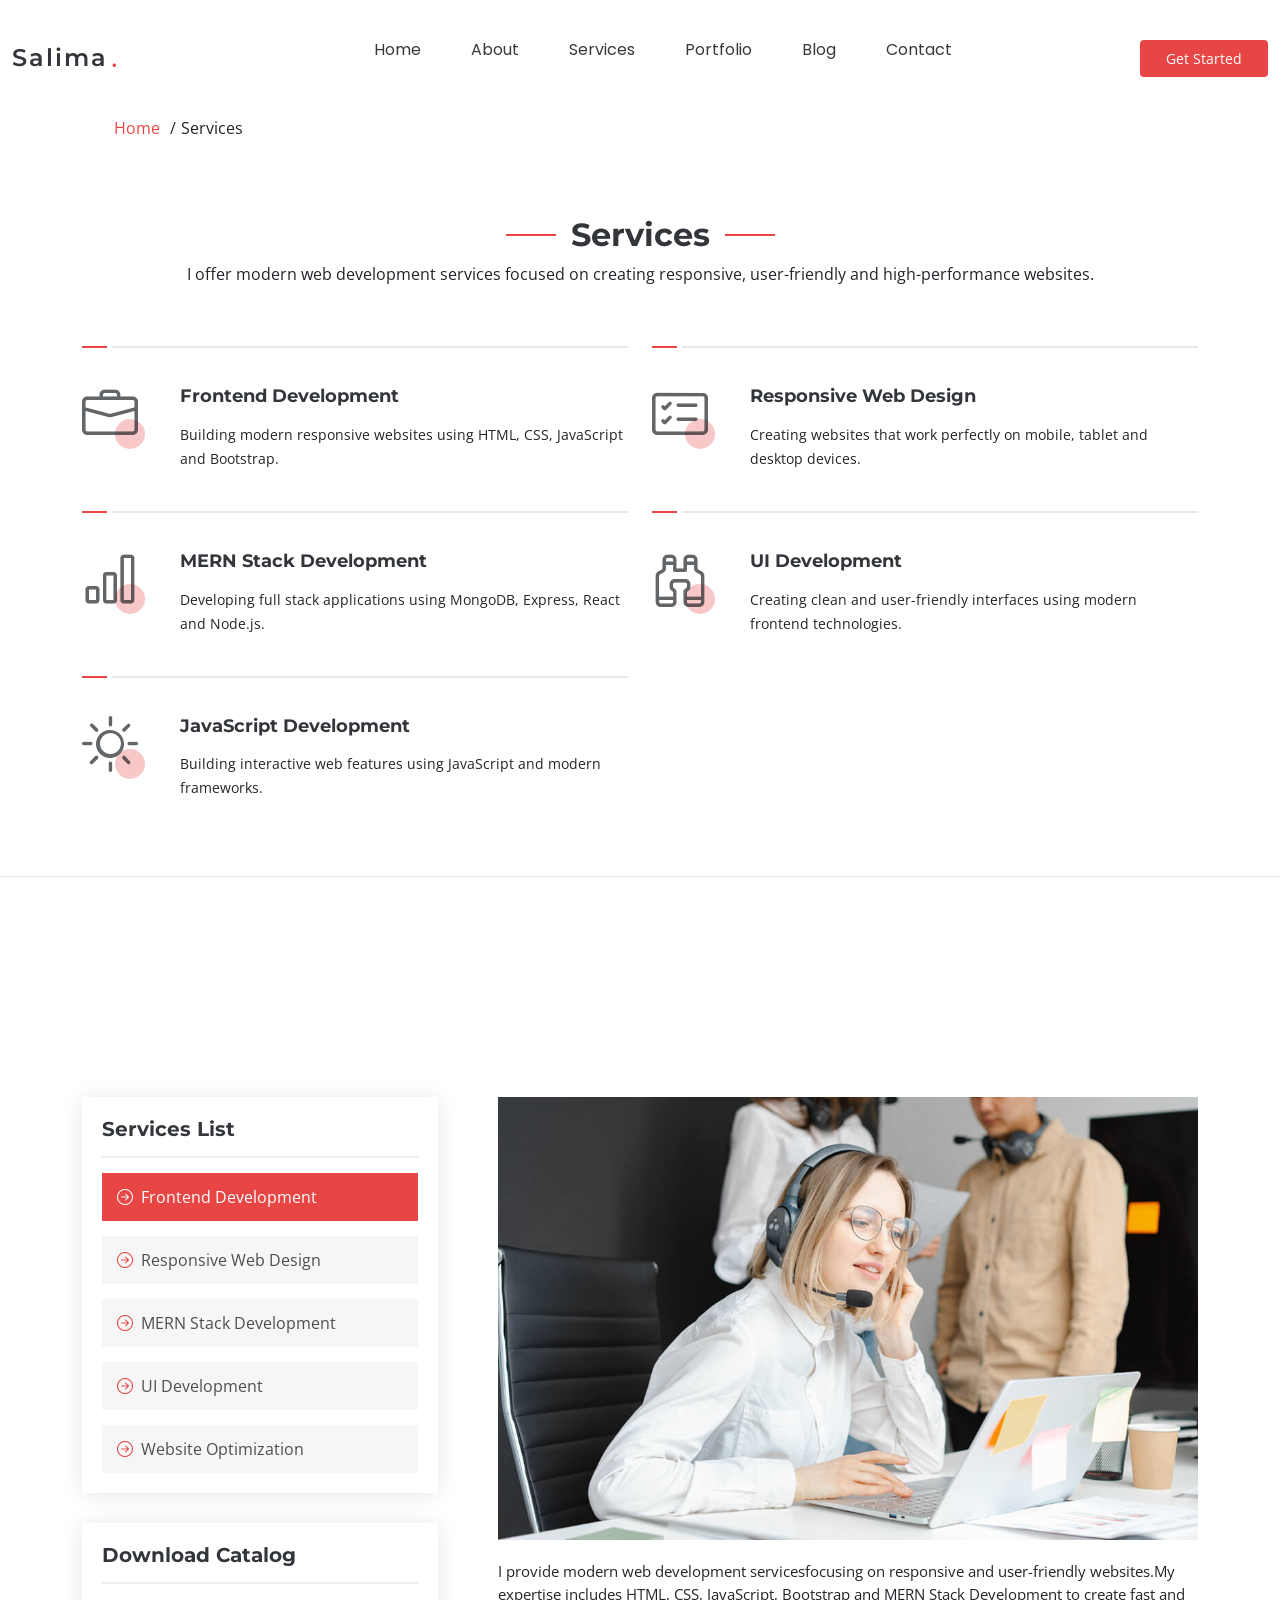
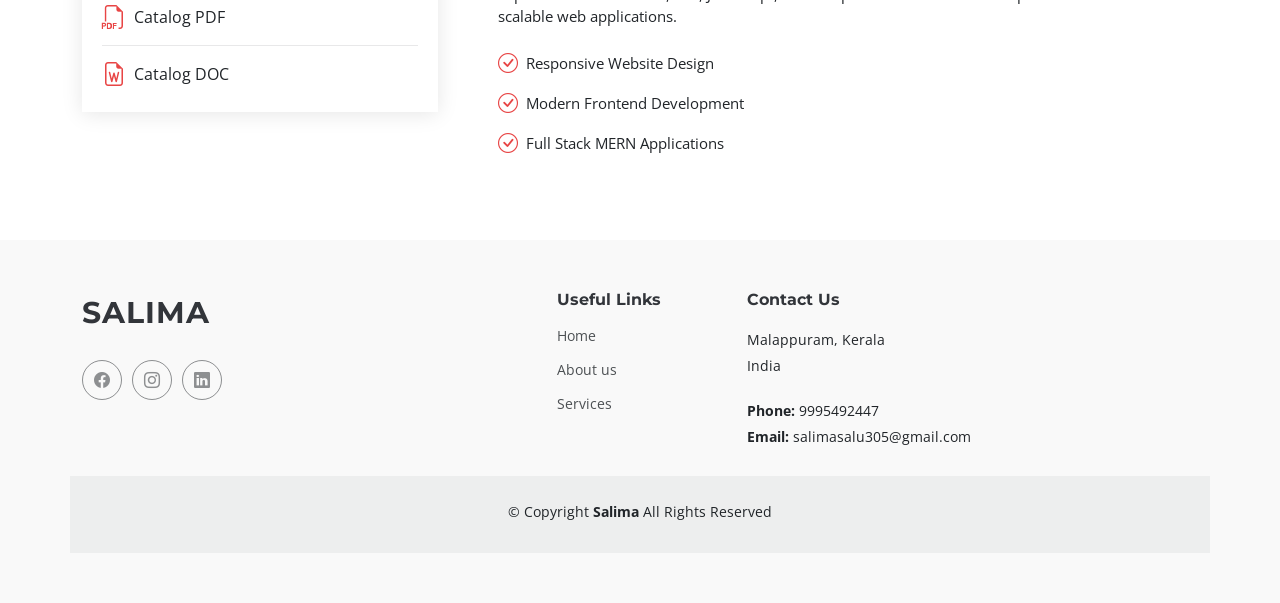
<file: services.html>
<!DOCTYPE html>
<html lang="en">

<head>
  <meta charset="utf-8">
  <meta content="width=device-width, initial-scale=1.0" name="viewport">
  <title>Salima Portfolio</title>
  <meta name="description" content="">
  <meta name="keywords" content="">

  <!-- Favicons -->
  <link href="assets/img/favicon.png" rel="icon">
  <link href="assets/img/apple-touch-icon.png" rel="apple-touch-icon">

  <!-- Fonts -->
  <link href="https://fonts.googleapis.com" rel="preconnect">
  <link href="https://fonts.gstatic.com" rel="preconnect" crossorigin>
  <link href="https://fonts.googleapis.com/css2?family=Open+Sans:ital,wght@0,300;0,400;0,500;0,600;0,700;0,800;1,300;1,400;1,500;1,600;1,700;1,800&family=Montserrat:ital,wght@0,100;0,200;0,300;0,400;0,500;0,600;0,700;0,800;0,900;1,100;1,200;1,300;1,400;1,500;1,600;1,700;1,800;1,900&family=Poppins:ital,wght@0,100;0,200;0,300;0,400;0,500;0,600;0,700;0,800;0,900;1,100;1,200;1,300;1,400;1,500;1,600;1,700;1,800;1,900&display=swap" rel="stylesheet">

  <!-- Vendor CSS Files -->
  <link href="https://cdn.jsdelivr.net/npm/bootstrap@5.3.8/dist/css/bootstrap.min.css" rel="stylesheet" integrity="sha384-sRIl4kxILFvY47J16cr9ZwB07vP4J8+LH7qKQnuqkuIAvNWLzeN8tE5YBujZqJLB" crossorigin="anonymous">
  <link href="assets/vendor/bootstrap-icons/bootstrap-icons.css" rel="stylesheet">
  <link href="assets/vendor/aos/aos.css" rel="stylesheet">
  <link href="assets/vendor/glightbox/css/glightbox.min.css" rel="stylesheet">
  <link href="assets/vendor/swiper/swiper-bundle.min.css" rel="stylesheet">

  <!-- Main CSS File -->
  <link href="assets/css/main.css" rel="stylesheet">

  <!-- =======================================================
  * Template Name: Append
  * Template URL: https://bootstrapmade.com/append-bootstrap-website-template/
  * Updated: Aug 07 2024 with Bootstrap v5.3.3
  * Author: BootstrapMade.com
  * License: https://bootstrapmade.com/license/
  ======================================================== -->
</head>

<body class="services-details-page">

  <header id="header" class="header d-flex align-items-center sticky-top">
    <div class="container-fluid position-relative d-flex align-items-center justify-content-between">

      <a href="index.html" class="logo d-flex align-items-center me-auto me-xl-0">
        <!-- Uncomment the line below if you also wish to use an image logo -->
        <!-- <img src="assets/img/logo.png" alt=""> -->
        <h1 class="sitename">Salima</h1><span>.</span>
      </a>

      <nav id="navmenu" class="navmenu">
        <ul>
          <li><a href="index.html">Home</a></li>
          <li><a href="about.html">About</a></li>
          <li><a href="services.html">Services</a></li>
          <li><a href="portfolio.html">Portfolio</a></li>
           <li><a href="blog.html">Blog</a></li>
           <li><a href="contact.html">Contact</a></li>
           </ul>
        <i class="mobile-nav-toggle d-xl-none bi bi-list"></i>
      </nav>

      <a class="btn-getstarted" href="index.html#about">Get Started</a>

    </div>
  </header>
 <nav class="breadcrumbs">
        <div class="container">
          <ol>
           <li><a href="index.html">Home</a></li>
            <li>Services</li>
          </ol>
        </div>
      </nav>
  <main class="main">
 <!-- Services Section -->
    <section id="services" class="services section">

      <!-- Section Title -->
      <div class="container section-title" data-aos="fade-up">
        <h2>Services</h2>
        <p>I offer modern web development services focused on creating responsive, user-friendly and high-performance websites.</p>
      </div><!-- End Section Title -->

      <div class="container">

        <div class="row gy-4">

          <div class="col-lg-6 " data-aos="fade-up" data-aos-delay="100">
            <div class="service-item d-flex">
              <div class="icon flex-shrink-0"><i class="bi bi-briefcase"></i></div>
              <div>
                <h4 class="title">
                  <a href="services-details.html" class="stretched-link">Frontend Development</a></h4>
                <p class="description">
                  Building modern responsive websites using HTML, CSS, JavaScript and Bootstrap.
                  </p>
              </div>
            </div>
          </div>
          <!-- End Service Item -->

          <div class="col-lg-6 " data-aos="fade-up" data-aos-delay="200">
            <div class="service-item d-flex">
              <div class="icon flex-shrink-0"><i class="bi bi-card-checklist"></i></div>
              <div>
                <h4 class="title">
                  <a href="services-details.html" class="stretched-link">Responsive Web Design</a></h4>
                <p class="description">
                  Creating websites that work perfectly on mobile, tablet and desktop devices.
                </p>
              </div>
            </div>
          </div><!-- End Service Item -->

          <div class="col-lg-6 " data-aos="fade-up" data-aos-delay="300">
            <div class="service-item d-flex">
              <div class="icon flex-shrink-0"><i class="bi bi-bar-chart"></i></div>
              <div>
                <h4 class="title"><a href="services-details.html" class="stretched-link">MERN Stack Development</a></h4>
                <p class="description">
                  Developing full stack applications using MongoDB, Express, React and Node.js.
                </p>
              </div>
            </div>
          </div><!-- End Service Item -->

          <div class="col-lg-6 " data-aos="fade-up" data-aos-delay="400">
            <div class="service-item d-flex">
              <div class="icon flex-shrink-0"><i class="bi bi-binoculars"></i></div>
              <div>
                <h4 class="title"><a href="services-details.html" class="stretched-link">UI Development</a></h4>
                <p class="description">Creating clean and user-friendly interfaces using modern frontend technologies.</p>
              </div>
            </div>
          </div><!-- End Service Item -->

          <div class="col-lg-6 " data-aos="fade-up" data-aos-delay="500">
            <div class="service-item d-flex">
              <div class="icon flex-shrink-0"><i class="bi bi-brightness-high"></i></div>
              <div>
                <h4 class="title"><a href="services-details.html" class="stretched-link">JavaScript Development</a></h4>
                <p class="description">Building interactive web features using JavaScript and modern frameworks.</p>
              </div>
            </div>
          </div><!-- End Service Item -->

          

        </div>

      </div>

    </section><!-- /Services Section -->

    <!-- Page Title -->
    <div class="page-title" data-aos="fade">
      <div class="heading">
        <div class="container">
          <div class="row d-flex justify-content-center text-center">
            <div class="col-lg-8">
                </div>
          </div>
        </div>
      </div>
     
    </div><!-- End Page Title -->

    <!-- Service Details Section -->
    <section id="service-details" class="service-details section">

      <div class="container">

        <div class="row gy-5">

          <div class="col-lg-4" data-aos="fade-up" data-aos-delay="100">

            <div class="service-box">
              <h4>Services List</h4>
              <div class="services-list">
                <a href="#" class="active"><i class="bi bi-arrow-right-circle"></i><span>Frontend Development</span></a>
                <a href="#"><i class="bi bi-arrow-right-circle"></i><span>Responsive Web Design</span></a>
                <a href="#"><i class="bi bi-arrow-right-circle"></i><span>MERN Stack Development</span></a>
                <a href="#"><i class="bi bi-arrow-right-circle"></i><span>UI Development</span></a>
                <a href="#"><i class="bi bi-arrow-right-circle"></i><span>Website Optimization</span></a>
              </div>
            </div><!-- End Services List -->

            <div class="service-box">
              <h4>Download Catalog</h4>
              <div class="download-catalog">
                <a href="#"><i class="bi bi-filetype-pdf"></i><span>Catalog PDF</span></a>
                <a href="#"><i class="bi bi-file-earmark-word"></i><span>Catalog DOC</span></a>
              </div>
            </div><!-- End Services List -->

            </div>

          <div class="col-lg-8 ps-lg-5" data-aos="fade-up" data-aos-delay="200">
            <img src="assets/img/services.jpg" alt="" class="img-fluid services-img">
            
            <p>
            I provide modern web development servicesfocusing on responsive and user-friendly websites.My expertise includes HTML, CSS, JavaScript, Bootstrap and MERN Stack Development to create fast and scalable web applications.
            </p>
            <ul>
              <li><i class="bi bi-check-circle"></i> <span>Responsive Website Design</span></li>
              <li><i class="bi bi-check-circle"></i> <span>Modern Frontend Development</span></li>
              <li><i class="bi bi-check-circle"></i> <span>Full Stack MERN Applications</span></li>
            </ul>
           
          </div>

        </div>

      </div>

    </section><!-- /Service Details Section -->

  </main>

  <footer id="footer" class="footer position-relative light-background">

    <div class="container footer-top">
      <div class="row gy-4">
        <div class="col-lg-5 col-md-12 footer-about">
          <a href="index.html" class="logo d-flex align-items-center">
            <span class="sitename">SALIMA</span>
          </a>
          <p></p>
          <div class="social-links d-flex mt-4">
            
            <a href="https://facebook.com/SalimaSalu"><i class="bi bi-facebook"></i></a>
            <a href="https://instagram.com/salimasalu"><i class="bi bi-instagram"></i></a>
            <a href="https://linkedin.com/in/salimasalu"><i class="bi bi-linkedin"></i></a>
          </div>
        </div>

        <div class="col-lg-2 col-6 footer-links">
          <h4>Useful Links</h4>
          <ul>
            <li><a href="index.html">Home</a></li>
            <li><a href="about.html">About us</a></li>
            <li><a href="services.html">Services</a></li>
          </ul>
        </div>

      
        <div class="col-lg-3 col-md-12 footer-contact text-center text-md-start">
          <h4>Contact Us</h4>
           <p>Malappuram, Kerala</p>
          <p>India</p>
          <p class="mt-4"><strong>Phone:</strong> <span>9995492447</span></p>
          <p><strong>Email:</strong> <span>salimasalu305@gmail.com</span></p>
        </div>

      </div>
    </div>

    <div class="container copyright text-center mt-4">
      <p>© <span>Copyright</span> <b>Salima</b> <span>All Rights Reserved</span></p>
      <div class="credits">
        <!-- All the links in the footer should remain intact. -->
        <!-- You can delete the links only if you've purchased the pro version. -->
        <!-- Licensing information: https://bootstrapmade.com/license/ -->
        <!-- Purchase the pro version with working PHP/AJAX contact form: [buy-url] -->
      
      </div>
    </div>

  </footer>

  <!-- Scroll Top -->
  <a href="#" id="scroll-top" class="scroll-top d-flex align-items-center justify-content-center"><i class="bi bi-arrow-up-short"></i></a>

  <!-- Preloader -->
  <div id="preloader"></div>

  <!-- Vendor JS Files -->
<script src="https://cdn.jsdelivr.net/npm/bootstrap@5.3.8/dist/js/bootstrap.bundle.min.js" integrity="sha384-FKyoEForCGlyvwx9Hj09JcYn3nv7wiPVlz7YYwJrWVcXK/BmnVDxM+D2scQbITxI" crossorigin="anonymous"></script>
  <script src="assets/vendor/php-email-form/validate.js"></script>
  <script src="assets/vendor/aos/aos.js"></script>
  <script src="assets/vendor/glightbox/js/glightbox.min.js"></script>
  <script src="assets/vendor/purecounter/purecounter_vanilla.js"></script>
  <script src="assets/vendor/imagesloaded/imagesloaded.pkgd.min.js"></script>
  <script src="assets/vendor/isotope-layout/isotope.pkgd.min.js"></script>
  <script src="assets/vendor/swiper/swiper-bundle.min.js"></script>

  <!-- Main JS File -->
  <script src="assets/js/main.js"></script>

</body>

</html>
</file>
<file: assets/css/main.css>
/**
* Template Name: Append
* Template URL: https://bootstrapmade.com/append-bootstrap-website-template/
* Updated: Aug 07 2024 with Bootstrap v5.3.3
* Author: BootstrapMade.com
* License: https://bootstrapmade.com/license/
*/

/*--------------------------------------------------------------
# Font & Color Variables
# Help: https://bootstrapmade.com/color-system/
--------------------------------------------------------------*/
/* Fonts */
:root {
  --default-font: "Open Sans",  system-ui, -apple-system, "Segoe UI", Roboto, "Helvetica Neue", Arial, "Noto Sans", "Liberation Sans", sans-serif, "Apple Color Emoji", "Segoe UI Emoji", "Segoe UI Symbol", "Noto Color Emoji";
  --heading-font: "Montserrat",  sans-serif;
  --nav-font: "Poppins",  sans-serif;
}

/* Global Colors - The following color variables are used throughout the website. Updating them here will change the color scheme of the entire website */
:root { 
  --background-color: #ffffff; /* Background color for the entire website, including individual sections */
  --default-color: #212529; /* Default color used for the majority of the text content across the entire website */
  --heading-color: #32353a; /* Color for headings, subheadings and title throughout the website */
  --accent-color: #e84545; /* Accent color that represents your brand on the website. It's used for buttons, links, and other elements that need to stand out */
  --surface-color: #ffffff; /* The surface color is used as a background of boxed elements within sections, such as cards, icon boxes, or other elements that require a visual separation from the global background. */
  --contrast-color: #ffffff; /* Contrast color for text, ensuring readability against backgrounds of accent, heading, or default colors. */
}

/* Nav Menu Colors - The following color variables are used specifically for the navigation menu. They are separate from the global colors to allow for more customization options */
:root {
  --nav-color: #3a3939;  /* The default color of the main navmenu links */
  --nav-hover-color: #e84545; /* Applied to main navmenu links when they are hovered over or active */
  --nav-mobile-background-color: #ffffff; /* Used as the background color for mobile navigation menu */
  --nav-dropdown-background-color: #ffffff; /* Used as the background color for dropdown items that appear when hovering over primary navigation items */
  --nav-dropdown-color: #3a3939; /* Used for navigation links of the dropdown items in the navigation menu. */
  --nav-dropdown-hover-color: #e84545; /* Similar to --nav-hover-color, this color is applied to dropdown navigation links when they are hovered over. */
}

/* Color Presets - These classes override global colors when applied to any section or element, providing reuse of the sam color scheme. */

.light-background {
  --background-color: #f9f9f9;
  --surface-color: #ffffff;
}

.dark-background {
  --background-color: #060606;
  --default-color: #ffffff;
  --heading-color: #ffffff;
  --surface-color: #252525;
  --contrast-color: #ffffff;
}

/* Smooth scroll */
:root {
  scroll-behavior: smooth;
}

/*--------------------------------------------------------------
# General Styling & Shared Classes
--------------------------------------------------------------*/
body {
  color: var(--default-color);
  background-color: var(--background-color);
  font-family: var(--default-font);
}

a {
  color: var(--accent-color);
  text-decoration: none;
  transition: 0.3s;
}

a:hover {
  color: color-mix(in srgb, var(--accent-color), transparent 25%);
  text-decoration: none;
}

h1,
h2,
h3,
h4,
h5,
h6 {
  color: var(--heading-color);
  font-family: var(--heading-font);
}

/* PHP Email Form Messages
------------------------------*/
.php-email-form button[type=submit]{
  background-color: #e74c3c;
  color: #fff;
  border: none;
  padding: 12px 30px;
  border-radius: 5px;
  font-weight: 600;
  cursor: pointer;
}
.php-email-form button[type=submit]:hover{
  background-color: #c0392b;
}
.php-email-form .error-message {
  display: none;
  background: #df1529;
  color: #ffffff;
  text-align: left;
  padding: 15px;
  margin-bottom: 24px;
  font-weight: 600;
}

.php-email-form .sent-message {
  display: none;
  color: #ffffff;
  background: #059652;
  text-align: center;
  padding: 15px;
  margin-bottom: 24px;
  font-weight: 600;
}

.php-email-form .loading {
  display: none;
  background: var(--surface-color);
  text-align: center;
  padding: 15px;
  margin-bottom: 24px;
}

.php-email-form .loading:before {
  content: "";
  display: inline-block;
  border-radius: 50%;
  width: 24px;
  height: 24px;
  margin: 0 10px -6px 0;
  border: 3px solid var(--accent-color);
  border-top-color: var(--surface-color);
  animation: php-email-form-loading 1s linear infinite;
}

@keyframes php-email-form-loading {
  0% {
    transform: rotate(0deg);
  }

  100% {
    transform: rotate(360deg);
  }
}

/*--------------------------------------------------------------
# Global Header
--------------------------------------------------------------*/
.header {
  color: var(--default-color);
  background-color: var(--background-color);
  padding: 20px 0;
  transition: all 0.5s;
  z-index: 997;
}

.header .logo {
  line-height: 1;
}

.header .logo img {
  max-height: 36px;
  margin-right: 8px;
}

.header .logo h1 {
  font-size: 24px;
  margin: 0;
  font-weight: 600;
  color: var(--heading-color);
}

.header .logo span {
  color: var(--accent-color);
  font-size: 24px;
  font-weight: 600;
  padding-left: 3px;
}

.header .btn-getstarted,
.header .btn-getstarted:focus {
  color: var(--contrast-color);
  background: var(--accent-color);
  font-size: 14px;
  padding: 8px 26px;
  margin: 0;
  border-radius: 4px;
  transition: 0.3s;
}

.header .btn-getstarted:hover,
.header .btn-getstarted:focus:hover {
  color: var(--contrast-color);
  background: color-mix(in srgb, var(--accent-color), transparent 15%);
}

@media (max-width: 1200px) {
  .header .logo {
    order: 1;
  }

  .header .btn-getstarted {
    order: 2;
    margin: 0 15px 0 0;
    padding: 6px 20px;
  }

  .header .navmenu {
    order: 3;
  }
}

.scrolled .header {
  box-shadow: 0 0 30px 10px rgba(0, 0, 0, 0.1);
}

/* Index Page Header
------------------------------*/
.index-page .header {
  --background-color: rgba(255, 255, 255, 0);
  --heading-color: #ffffff;
  --nav-color: rgba(255, 255, 255, 0.5);
  --nav-hover-color: #ffffff;
}

/* Index Page Header on Scroll
------------------------------*/
.index-page.scrolled .header {
  --background-color: #ffffff;
  --heading-color: #32353a;
  --nav-color: #3a3939;
  --nav-hover-color: #e84545;
}

/*--------------------------------------------------------------
# Navigation Menu
--------------------------------------------------------------*/
/* Navmenu - Desktop */
@media (min-width: 1200px) {
  .navmenu {
    padding: 0;
  }

  .navmenu ul {
    
    display: flex;
    
    align-items: center;
  }

  .navmenu li {
  display:flex ;
  align-items: center;
  }
  .navmenu ul li{
    margin-left: 20px;
  }

  .navmenu a,
  .navmenu a:focus {
    color: var(--nav-color);
    padding: 18px 15px;
    font-size: 16px;
    font-family: var(--nav-font);
    font-weight: 400;
    display: flex;
    align-items: center;
    justify-content: space-between;
    white-space: nowrap;
    transition: 0.3s;
  }

  .navmenu a i,
  .navmenu a:focus i {
    font-size: 12px;
    line-height: 0;
    margin-left: 5px;
    transition: 0.3s;
  }

  .navmenu li:last-child a {
    padding-right: 0;
  }

  .navmenu li:hover>a,
  .navmenu .active,
  .navmenu .active:focus {
    color: var(--nav-hover-color);
  }

  .navmenu .dropdown ul {
    margin: 0;
    padding: 10px 0;
    background: var(--nav-dropdown-background-color);
    display: block;
    position: absolute;
    visibility: hidden;
    left: 14px;
    top: 130%;
    opacity: 0;
    transition: 0.3s;
    border-radius: 4px;
    z-index: 99;
    box-shadow: 0px 0px 30px rgba(0, 0, 0, 0.1);
  }

  .navmenu .dropdown ul li {
    min-width: 200px;
  }

  .navmenu .dropdown ul a {
    padding: 10px 20px;
    font-size: 15px;
    text-transform: none;
    color: var(--nav-dropdown-color);
  }

  .navmenu .dropdown ul a i {
    font-size: 12px;
  }

  .navmenu .dropdown ul a:hover,
  .navmenu .dropdown ul .active:hover,
  .navmenu .dropdown ul li:hover>a {
    color: var(--nav-dropdown-hover-color);
  }

  .navmenu .dropdown:hover>ul {
    opacity: 1;
    top: 100%;
    visibility: visible;
  }

  .navmenu .dropdown .dropdown ul {
    top: 0;
    left: -90%;
    visibility: hidden;
  }

  .navmenu .dropdown .dropdown:hover>ul {
    opacity: 1;
    top: 0;
    left: -100%;
    visibility: visible;
  }
}

/* Navmenu - Mobile */
@media (max-width: 1199px) {
  .mobile-nav-toggle {
    color: var(--nav-color);
    font-size: 28px;
    line-height: 0;
    margin-right: 10px;
    cursor: pointer;
    transition: color 0.3s;
  }

  .navmenu {
    padding: 0;
    z-index: 9997;
  }

  .navmenu ul {
    display: none;
    list-style: none;
    position: absolute;
    inset: 60px 20px 20px 20px;
    padding: 10px 0;
    margin: 0;
    border-radius: 6px;
    background-color: var(--nav-mobile-background-color);
    overflow-y: auto;
    transition: 0.3s;
    z-index: 9998;
    box-shadow: 0px 0px 30px rgba(0, 0, 0, 0.1);
  }

  .navmenu a,
  .navmenu a:focus {
    color: var(--nav-dropdown-color);
    padding: 10px 20px;
    font-family: var(--nav-font);
    font-size: 17px;
    font-weight: 500;
    display: flex;
    align-items: center;
    justify-content: space-between;
    white-space: nowrap;
    transition: 0.3s;
  }

  .navmenu a i,
  .navmenu a:focus i {
    font-size: 12px;
    line-height: 0;
    margin-left: 5px;
    width: 30px;
    height: 30px;
    display: flex;
    align-items: center;
    justify-content: center;
    border-radius: 50%;
    transition: 0.3s;
    background-color: color-mix(in srgb, var(--accent-color), transparent 90%);
  }

  .navmenu a i:hover,
  .navmenu a:focus i:hover {
    background-color: var(--accent-color);
    color: var(--contrast-color);
  }

  .navmenu a:hover,
  .navmenu .active,
  .navmenu .active:focus {
    color: var(--nav-dropdown-hover-color);
  }

  .navmenu .active i,
  .navmenu .active:focus i {
    background-color: var(--accent-color);
    color: var(--contrast-color);
    transform: rotate(180deg);
  }

  .navmenu .dropdown ul {
    position: static;
    display: none;
    z-index: 99;
    padding: 10px 0;
    margin: 10px 20px;
    background-color: var(--nav-dropdown-background-color);
    border: 1px solid color-mix(in srgb, var(--default-color), transparent 90%);
    box-shadow: none;
    transition: all 0.5s ease-in-out;
  }

  .navmenu .dropdown ul ul {
    background-color: rgba(33, 37, 41, 0.1);
  }

  .navmenu .dropdown>.dropdown-active {
    display: block;
    background-color: rgba(33, 37, 41, 0.03);
  }

  .mobile-nav-active {
    overflow: hidden;
  }

  .mobile-nav-active .mobile-nav-toggle {
    color: #fff;
    position: absolute;
    font-size: 32px;
    top: 15px;
    right: 15px;
    margin-right: 0;
    z-index: 9999;
  }

  .mobile-nav-active .navmenu {
    position: fixed;
    overflow: hidden;
    inset: 0;
    background: rgba(33, 37, 41, 0.8);
    transition: 0.3s;
  }

  .mobile-nav-active .navmenu>ul {
    display: block;
  }
}

/*--------------------------------------------------------------
# Global Footer
--------------------------------------------------------------*/
.footer {
  color: var(--default-color);
  background-color: var(--background-color);
  font-size: 14px;
  padding-bottom: 50px;
  position: relative;
}

.footer .footer-top {
  padding-top: 50px;
}

.footer .footer-about .logo {
  margin-bottom: 25px;
}

.footer .footer-about .logo img {
  max-height: 40px;
  margin-right: 6px;
}

.footer .footer-about .logo span {
  color: var(--heading-color);
  font-size: 30px;
  font-weight: 700;
  letter-spacing: 1px;
  font-family: var(--heading-font);
}

.footer .footer-about p {
  font-size: 14px;
  font-family: var(--heading-font);
}

.footer .social-links a {
  display: flex;
  align-items: center;
  justify-content: center;
  width: 40px;
  height: 40px;
  border-radius: 50%;
  border: 1px solid color-mix(in srgb, var(--default-color), transparent 50%);
  font-size: 16px;
  color: color-mix(in srgb, var(--default-color), transparent 50%);
  margin-right: 10px;
  transition: 0.3s;
}

.footer .social-links a:hover {
  color: var(--accent-color);
  border-color: var(--accent-color);
}

.footer h4 {
  font-size: 16px;
  font-weight: bold;
  position: relative;
  padding-bottom: 12px;
}

.footer .footer-links {
  margin-bottom: 30px;
}

.footer .footer-links ul {
  list-style: none;
  padding: 0;
  margin: 0;
}

.footer .footer-links ul i {
  padding-right: 2px;
  font-size: 12px;
  line-height: 0;
}

.footer .footer-links ul li {
  padding: 10px 0;
  display: flex;
  align-items: center;
}

.footer .footer-links ul li:first-child {
  padding-top: 0;
}

.footer .footer-links ul a {
  color: color-mix(in srgb, var(--default-color), transparent 20%);
  display: inline-block;
  line-height: 1;
}

.footer .footer-links ul a:hover {
  color: var(--accent-color);
}

.footer .footer-contact p {
  margin-bottom: 5px;
}

.footer .copyright {
  padding-top: 25px;
  padding-bottom: 25px;
  background-color: color-mix(in srgb, var(--default-color), transparent 95%);
}

.footer .copyright p {
  margin-bottom: 0;
}

.footer .credits {
  margin-top: 6px;
  font-size: 13px;
}

/*--------------------------------------------------------------
# Preloader
--------------------------------------------------------------*/
#preloader {
  position: fixed;
  inset: 0;
  z-index: 999999;
  overflow: hidden;
  background: var(--background-color);
  transition: all 0.6s ease-out;
}

#preloader:before {
  content: "";
  position: fixed;
  top: calc(50% - 30px);
  left: calc(50% - 30px);
  border: 6px solid #ffffff;
  border-color: var(--accent-color) transparent var(--accent-color) transparent;
  border-radius: 50%;
  width: 60px;
  height: 60px;
  animation: animate-preloader 1.5s linear infinite;
}

@keyframes animate-preloader {
  0% {
    transform: rotate(0deg);
  }

  100% {
    transform: rotate(360deg);
  }
}

/*--------------------------------------------------------------
# Scroll Top Button
--------------------------------------------------------------*/
.scroll-top {
  position: fixed;
  visibility: hidden;
  opacity: 0;
  right: 15px;
  bottom: 15px;
  z-index: 99999;
  background-color: var(--accent-color);
  width: 40px;
  height: 40px;
  border-radius: 4px;
  transition: all 0.4s;
}

.scroll-top i {
  font-size: 24px;
  color: var(--contrast-color);
  line-height: 0;
}

.scroll-top:hover {
  background-color: color-mix(in srgb, var(--accent-color), transparent 20%);
  color: var(--contrast-color);
}

.scroll-top.active {
  visibility: visible;
  opacity: 1;
}

/*--------------------------------------------------------------
# Disable aos animation delay on mobile devices
--------------------------------------------------------------*/
@media screen and (max-width: 768px) {
  [data-aos-delay] {
    transition-delay: 0 !important;
  }
}

/*--------------------------------------------------------------
# Global Page Titles & Breadcrumbs
--------------------------------------------------------------*/
.page-title {
  color: var(--default-color);
  background-color: var(--background-color);
  position: relative;
}

.page-title .heading {
  padding: 80px 0;
  border-top: 1px solid color-mix(in srgb, var(--default-color), transparent 90%);
}

.page-title .heading h1 {
  font-size: 38px;
  font-weight: 700;
}

.page-title nav {
  background-color: color-mix(in srgb, var(--default-color), transparent 95%);
  padding: 20px 0;
}

.page-title nav ol {
  display: flex;
  flex-wrap: wrap;
  list-style: none;
  margin: 0;
  font-size: 16px;
  font-weight: 600;
}

.page-title nav ol li+li {
  padding-left: 10px;
}

.page-title nav ol li+li::before {
  content: "/";
  display: inline-block;
  padding-right: 10px;
  color: color-mix(in srgb, var(--default-color), transparent 70%);
}

/*--------------------------------------------------------------
# Global Sections
--------------------------------------------------------------*/
section,
.section {
  color: var(--default-color);
  background-color: var(--background-color);
  padding: 60px 0;
  scroll-margin-top: 98px;
  overflow: clip;
}

@media (max-width: 1199px) {

  section,
  .section {
    scroll-margin-top: 64px;
  }
}

/*--------------------------------------------------------------
# Global Section Titles
--------------------------------------------------------------*/
.section-title {
  text-align: center;
  padding-bottom: 60px;
  position: relative;
}

.section-title h2 {
  font-size: 32px;
  font-weight: 700;
  position: relative;
}

.section-title h2:before,
.section-title h2:after {
  content: "";
  width: 50px;
  height: 2px;
  background: var(--accent-color);
  display: inline-block;
}

.section-title h2:before {
  margin: 0 15px 10px 0;
}

.section-title h2:after {
  margin: 0 0 10px 15px;
}

.section-title p {
  margin-bottom: 0;
}

/*--------------------------------------------------------------
# Hero Section
--------------------------------------------------------------*/
.hero {
  width: 100%;
  height: auto;
  max-height: 100vh;
  object-fit: contain;
}

.hero img {
  
  width: 100%;
  height: auto;
  border-radius: 10px;
  
}

.hero:before {
  content: "";
  background: color-mix(in srgb, var(--background-color), transparent 50%);
  position: absolute;
  inset: 0;
  z-index: 2;
}

.hero .container {
  position: relative;
  z-index: 3;
}

.hero h2 {
  margin: 0;
  font-size: 44px;
  font-weight: 700;
}

.hero p {
  color: color-mix(in srgb, var(--default-color), transparent 20%);
  margin: 5px 0 0 0;
  font-size: 20px;
}

.hero .sign-up-form {
  margin-top: 20px;
  margin-bottom: 15px;
  padding: 10px;
  border-radius: 7px;
  background: color-mix(in srgb, var(--default-color) 5%, white 90%);
  box-shadow: 0 15px 30px 0 rgba(0, 0, 0, 0.1);
  display: flex;
}

.hero .sign-up-form input[type=email] {
  background-color: transparent;
  border: 0;
  padding: 4px 10px;
  width: 100%;
}

.hero .sign-up-form input[type=email]:focus-visible {
  outline: none;
}

.hero .sign-up-form input[type=submit] {
  border: 0;
  box-shadow: none;
  background-color: var(--accent-color);
  border-color: var(--accent-color);
  padding: 8px 20px 10px 20px;
  border-radius: 7px;
  color: var(--contrast-color);
  transition: 0.3s;
}

.hero .sign-up-form input[type=submit]:hover {
  background-color: color-mix(in srgb, var(--accent-color), transparent 10%);
}

@media (max-width: 768px) {
  .hero h2 {
    font-size: 32px;
  }

  .hero p {
    font-size: 18px;
  }
}

/*--------------------------------------------------------------
# Clients Section
--------------------------------------------------------------*/
.clients {
  padding: 20px 0;
}

.clients .client-logo {
  display: flex;
  justify-content: center;
  align-items: center;
  overflow: hidden;
}

.clients .client-logo img {
  padding: 20px 40px;
  max-width: 90%;
  transition: 0.3s;
  opacity: 0.5;
  filter: grayscale(100);
}

.clients .client-logo img:hover {
  filter: none;
  opacity: 1;
}

@media (max-width: 640px) {
  .clients .client-logo img {
    padding: 20px;
  }
}

/*--------------------------------------------------------------
# About Section
--------------------------------------------------------------*/
.about .content h3 {
  font-size: 16px;
  font-weight: 500;
  line-height: 19px;
  padding: 10px 20px;
  background: color-mix(in srgb, var(--accent-color), transparent 95%);
  color: var(--accent-color);
  border-radius: 7px;
  display: inline-block;
}

.about .content h2 {
  font-weight: 700;
}

.about .content p:last-child {
  margin-bottom: 0;
}

.about .content .read-more {
  background: var(--accent-color);
  color: var(--contrast-color);
  font-family: var(--heading-font);
  font-weight: 500;
  font-size: 16px;
  letter-spacing: 1px;
  padding: 12px 24px;
  border-radius: 5px;
  transition: 0.3s;
  display: inline-flex;
  align-items: center;
  justify-content: center;
}

.about .content .read-more i {
  font-size: 18px;
  margin-left: 5px;
  line-height: 0;
  transition: 0.3s;
}

.about .content .read-more:hover {
  background: color-mix(in srgb, var(--accent-color), transparent 20%);
  padding-right: 19px;
}

.about .content .read-more:hover i {
  margin-left: 10px;
}

.about .icon-box {
  background-color: var(--surface-color);
  padding: 50px 40px;
  box-shadow: 0px 10px 50px rgba(0, 0, 0, 0.1);
  border-radius: 10px;
  transition: all 0.3s ease-out 0s;
}

.about .icon-box i {
  width: 80px;
  height: 80px;
  border-radius: 50%;
  display: inline-flex;
  align-items: center;
  justify-content: center;
  margin-bottom: 24px;
  font-size: 32px;
  line-height: 0;
  transition: all 0.4s ease-out 0s;
  background-color: color-mix(in srgb, var(--accent-color), transparent 95%);
  color: var(--accent-color);
}

.about .icon-box h3 {
  margin-bottom: 10px;
  font-size: 24px;
  font-weight: 700;
}

.about .icon-box p {
  margin-bottom: 0;
}

.about .icon-box:hover i {
  background-color: var(--accent-color);
  color: var(--contrast-color);
}

.about .icon-boxes .col-md-6:nth-child(2) .icon-box,
.about .icon-boxes .col-md-6:nth-child(4) .icon-box {
  margin-top: -40px;
}

@media (max-width: 768px) {

  .about .icon-boxes .col-md-6:nth-child(2) .icon-box,
  .about .icon-boxes .col-md-6:nth-child(4) .icon-box {
    margin-top: 0;
  }
}

/*--------------------------------------------------------------
# Stats Section
--------------------------------------------------------------*/
.stats {
  position: relative;
  padding: 120px 0;
}

.stats img {
  position: absolute;
  inset: 0;
  display: block;
  width: 100%;
  height: 100%;
  object-fit: cover;
  z-index: 1;
}

.stats:before {
  content: "";
  background: color-mix(in srgb, var(--background-color), transparent 40%);
  position: absolute;
  inset: 0;
  z-index: 2;
}

.stats .container {
  position: relative;
  z-index: 3;
}

.stats .stats-item {
  padding: 30px;
  width: 100%;
}

.stats .stats-item span {
  font-size: 48px;
  display: block;
  color: var(--default-color);
  font-weight: 700;
}

.stats .stats-item p {
  padding: 0;
  margin: 0;
  font-family: var(--heading-font);
  font-size: 16px;
  font-weight: 700;
  color: color-mix(in srgb, var(--default-color), transparent 40%);
}

/*--------------------------------------------------------------
# Services Section
--------------------------------------------------------------*/
.services .service-item {
  position: relative;
  padding-top: 40px;
}

.services .service-item:before {
  content: "";
  position: absolute;
  top: 0;
  left: 0;
  right: 0;
  height: 2px;
  background: color-mix(in srgb, var(--default-color), transparent 90%);
}

.services .service-item::after {
  content: "";
  position: absolute;
  top: 0;
  left: 0;
  width: 30px;
  height: 2px;
  background: var(--accent-color);
  border-right: 5px solid var(--background-color);
}

.services .service-item .icon {
  width: 48px;
  height: 48px;
  position: relative;
  margin-right: 50px;
  line-height: 0;
}

.services .service-item .icon i {
  color: color-mix(in srgb, var(--default-color), transparent 30%);
  font-size: 56px;
  transition: ease-in-out 0.3s;
  z-index: 2;
  position: relative;
}

.services .service-item .icon:before {
  position: absolute;
  content: "";
  height: 30px;
  width: 30px;
  background: color-mix(in srgb, var(--accent-color), transparent 70%);
  border-radius: 50px;
  z-index: 1;
  bottom: -15px;
  right: -15px;
  transition: 0.3s;
}

.services .service-item .title {
  font-weight: 700;
  margin-bottom: 15px;
  font-size: 18px;
}

.services .service-item .title a {
  color: var(--heading-color);
}

.services .service-item .title a:hover {
  color: var(--accent-color);
}

.services .service-item .description {
  line-height: 24px;
  font-size: 14px;
}

/*--------------------------------------------------------------
# Features Section
--------------------------------------------------------------*/
.features .features-item {
  color: color-mix(in srgb, var(--default-color), transparent 20%);
}

.features .features-item+.features-item {
  margin-top: 100px;
}

@media (max-width: 768px) {
  .features .features-item+.features-item {
    margin-top: 40px;
  }
}

.features .features-item h3 {
  font-weight: 700;
  font-size: 26px;
}

.features .features-item .btn-get-started {
  background-color: var(--accent-color);
  color: var(--contrast-color);
  padding: 8px 30px 10px 30px;
  border-radius: 4px;
}

.features .features-item .btn-get-started:hover {
  background-color: color-mix(in srgb, var(--accent-color), transparent 10%);
}

.features .features-item ul {
  list-style: none;
  padding: 0;
}

.features .features-item ul li {
  padding-bottom: 10px;
  display: flex;
  align-items: flex-start;
}

.features .features-item ul li:last-child {
  padding-bottom: 0;
}

.features .features-item ul i {
  font-size: 20px;
  padding-right: 4px;
  color: var(--accent-color);
}

.features .features-item img {
  border: 6px solid var(--surface-color);
  box-shadow: 0 15px 30px -10px rgba(0, 0, 0, 0.1);
}

.features .features-item .features-img-bg {
  position: relative;
  min-height: 500px;
}

@media (max-width: 640px) {
  .features .features-item .features-img-bg {
    min-height: 300px;
  }
}

.features .features-item .features-img-bg img {
  position: absolute;
  inset: 0;
  display: block;
  width: 100%;
  height: 100%;
  object-fit: cover;
}

.features .features-item .image-stack {
  display: grid;
  position: relative;
  grid-template-columns: repeat(12, 1fr);
}

.features .features-item .image-stack .stack-back {
  grid-column: 4/-1;
  grid-row: 1;
  width: 100%;
  z-index: 1;
}

.features .features-item .image-stack .stack-front {
  grid-row: 1;
  grid-column: 1/span 8;
  margin-top: 20%;
  width: 100%;
  z-index: 2;
}

/*--------------------------------------------------------------
# Portfolio Section
--------------------------------------------------------------*/
.portfolio .portfolio-filters {
  padding: 0;
  margin: 0 auto 20px auto;
  list-style: none;
  text-align: center;
}

.portfolio .portfolio-filters li {
  cursor: pointer;
  display: inline-block;
  padding: 8px 20px 10px 20px;
  margin: 0;
  font-size: 15px;
  font-weight: 500;
  line-height: 1;
  margin-bottom: 5px;
  border-radius: 50px;
  transition: all 0.3s ease-in-out;
  font-family: var(--heading-font);
}

.portfolio .portfolio-filters li:hover,
.portfolio .portfolio-filters li.filter-active {
  color: var(--contrast-color);
  background-color: var(--accent-color);
}

.portfolio .portfolio-filters li:first-child {
  margin-left: 0;
}

.portfolio .portfolio-filters li:last-child {
  margin-right: 0;
}

@media (max-width: 575px) {
  .portfolio .portfolio-filters li {
    font-size: 14px;
    margin: 0 0 10px 0;
  }
}

.portfolio .portfolio-item {
  position: relative;
  overflow: hidden;
}

.portfolio .portfolio-item .portfolio-info {
  opacity: 0;
  position: absolute;
  left: 12px;
  right: 12px;
  bottom: -100%;
  z-index: 3;
  transition: all ease-in-out 0.5s;
  background: color-mix(in srgb, var(--background-color), transparent 10%);
  padding: 15px;
}

.portfolio .portfolio-item .portfolio-info h4 {
  font-size: 18px;
  font-weight: 600;
  padding-right: 50px;
}

.portfolio .portfolio-item .portfolio-info p {
  color: color-mix(in srgb, var(--default-color), transparent 30%);
  font-size: 14px;
  margin-bottom: 0;
  padding-right: 50px;
}

.portfolio .portfolio-item .portfolio-info .preview-link,
.portfolio .portfolio-item .portfolio-info .details-link {
  position: absolute;
  right: 50px;
  font-size: 24px;
  top: calc(50% - 14px);
  color: color-mix(in srgb, var(--default-color), transparent 30%);
  transition: 0.3s;
  line-height: 0;
}

.portfolio .portfolio-item .portfolio-info .preview-link:hover,
.portfolio .portfolio-item .portfolio-info .details-link:hover {
  color: var(--accent-color);
}

.portfolio .portfolio-item .portfolio-info .details-link {
  right: 14px;
  font-size: 28px;
}

.portfolio .portfolio-item:hover .portfolio-info {
  opacity: 1;
  bottom: 0;
}

/*--------------------------------------------------------------
# Pricing Section
--------------------------------------------------------------*/
.pricing {
  padding: 60px 0 120px 0;
}

.pricing .section-title {
  margin-bottom: 40px;
}

.pricing .pricing-item {
  background-color: var(--surface-color);
  box-shadow: 0 3px 20px -2px rgba(0, 0, 0, 0.1);
  padding: 60px 40px;
  height: 100%;
  position: relative;
  border-radius: 15px;
}

.pricing h3 {
  font-weight: 600;
  margin-bottom: 15px;
  font-size: 20px;
  text-align: center;
}

.pricing .icon {
  margin: 30px auto 20px auto;
  width: 70px;
  height: 70px;
  background: var(--accent-color);
  border-radius: 50%;
  display: flex;
  align-items: center;
  justify-content: center;
  transition: 0.3s;
  transform-style: preserve-3d;
}

.pricing .icon i {
  color: var(--background-color);
  font-size: 28px;
  transition: ease-in-out 0.3s;
  line-height: 0;
}

.pricing .icon::before {
  position: absolute;
  content: "";
  height: 86px;
  width: 86px;
  border-radius: 50%;
  background: color-mix(in srgb, var(--accent-color), transparent 80%);
  transition: all 0.3s ease-out 0s;
  transform: translateZ(-1px);
}

.pricing .icon::after {
  position: absolute;
  content: "";
  height: 102px;
  width: 102px;
  border-radius: 50%;
  background: color-mix(in srgb, var(--accent-color), transparent 90%);
  transition: all 0.3s ease-out 0s;
  transform: translateZ(-2px);
}

.pricing h4 {
  font-size: 48px;
  color: var(--accent-color);
  font-weight: 700;
  font-family: var(--heading-font);
  margin-bottom: 25px;
  text-align: center;
}

.pricing h4 sup {
  font-size: 28px;
}

.pricing h4 span {
  color: color-mix(in srgb, var(--default-color), transparent 50%);
  font-size: 18px;
  font-weight: 400;
}

.pricing ul {
  padding: 20px 0;
  list-style: none;
  color: color-mix(in srgb, var(--default-color), transparent 20%);
  text-align: left;
  line-height: 20px;
}

.pricing ul li {
  padding: 10px 0;
  display: flex;
  align-items: center;
}

.pricing ul i {
  color: #059652;
  font-size: 24px;
  padding-right: 3px;
}

.pricing ul .na {
  color: color-mix(in srgb, var(--default-color), transparent 70%);
}

.pricing ul .na i {
  color: color-mix(in srgb, var(--default-color), transparent 70%);
}

.pricing ul .na span {
  text-decoration: line-through;
}

.pricing .buy-btn {
  color: color-mix(in srgb, var(--default-color), transparent 20%);
  display: inline-block;
  padding: 8px 40px 10px 40px;
  border-radius: 50px;
  border: 1px solid color-mix(in srgb, var(--default-color), transparent 80%);
  transition: none;
  font-size: 16px;
  font-weight: 600;
  font-family: var(--heading-font);
  transition: 0.3s;
}

.pricing .buy-btn:hover {
  background-color: var(--accent-color);
  color: var(--contrast-color);
}

.pricing .featured {
  z-index: 10;
  border: 3px solid var(--accent-color);
}

@media (min-width: 992px) {
  .pricing .featured {
    transform: scale(1.15);
  }
}

/*--------------------------------------------------------------
# Faq Section
--------------------------------------------------------------*/
.faq .content h3 {
  font-weight: 400;
  font-size: 34px;
}

.faq .content p {
  font-size: 15px;
  color: color-mix(in srgb, var(--default-color), transparent 30%);
}

.faq .faq-container .faq-item {
  background-color: var(--surface-color);
  position: relative;
  padding: 20px;
  margin-bottom: 20px;
  box-shadow: 0px 5px 25px 0px rgba(0, 0, 0, 0.1);
  overflow: hidden;
}

.faq .faq-container .faq-item:last-child {
  margin-bottom: 0;
}

.faq .faq-container .faq-item h3 {
  font-weight: 600;
  font-size: 18px;
  line-height: 24px;
  margin: 0 30px 0 0;
  transition: 0.3s;
  cursor: pointer;
  display: flex;
  align-items: flex-start;
}

.faq .faq-container .faq-item h3 .num {
  color: var(--accent-color);
  padding-right: 5px;
}

.faq .faq-container .faq-item h3:hover {
  color: var(--accent-color);
}

.faq .faq-container .faq-item .faq-content {
  display: grid;
  grid-template-rows: 0fr;
  transition: 0.3s ease-in-out;
  visibility: hidden;
  opacity: 0;
}

.faq .faq-container .faq-item .faq-content p {
  margin-bottom: 0;
  overflow: hidden;
}

.faq .faq-container .faq-item .faq-toggle {
  position: absolute;
  top: 20px;
  right: 20px;
  font-size: 16px;
  line-height: 0;
  transition: 0.3s;
  cursor: pointer;
}

.faq .faq-container .faq-item .faq-toggle:hover {
  color: var(--accent-color);
}

.faq .faq-container .faq-active h3 {
  color: var(--accent-color);
}

.faq .faq-container .faq-active .faq-content {
  grid-template-rows: 1fr;
  visibility: visible;
  opacity: 1;
  padding-top: 10px;
}

.faq .faq-container .faq-active .faq-toggle {
  transform: rotate(90deg);
  color: var(--accent-color);
}

/*--------------------------------------------------------------
# Team Section
--------------------------------------------------------------*/
.team .member {
  position: relative;
}

.team .member .member-img {
  margin: 0 80px;
  border-radius: 50%;
  overflow: hidden;
  position: relative;
  border: 4px solid var(--background-color);
  box-shadow: 0 15px 35px -10px rgba(0, 0, 0, 0.2);
}

@media (max-width: 1024px) {
  .team .member .member-img {
    margin: 0 60px;
  }
}

.team .member .member-img img {
  position: relative;
  z-index: 1;
}

.team .member .member-img .social {
  position: absolute;
  inset: 0;
  background-color: rgba(0, 0, 0, 0.6);
  display: flex;
  justify-content: center;
  align-items: center;
  z-index: 2;
  padding-bottom: 20px;
  transition: 0.3s;
  visibility: hidden;
  opacity: 0;
}

.team .member .member-img .social a {
  transition: 0.3s;
  color: var(--contrast-color);
  font-size: 20px;
  margin: 0 8px;
}

.team .member .member-img .social a:hover {
  color: var(--accent-color);
}

.team .member .member-info {
  margin-top: 30px;
}

.team .member .member-info h4 {
  font-weight: 700;
  margin-bottom: 6px;
  font-size: 18px;
}

.team .member .member-info span {
  font-style: italic;
  display: block;
  font-size: 15px;
  color: color-mix(in srgb, var(--default-color), transparent 40%);
  margin-bottom: 10px;
}

.team .member .member-info p {
  margin-bottom: 0;
  font-size: 14px;
}

.team .member:hover .member-img .social {
  padding-bottom: 0;
  visibility: visible;
  opacity: 1;
}

/*--------------------------------------------------------------
# Call To Action Section
--------------------------------------------------------------*/
.call-to-action {
  padding: 80px 0;
  position: relative;
  clip-path: inset(0);
}

.call-to-action img {
  position: fixed;
  top: 0;
  left: 0;
  display: block;
  width: 100%;
  height: 100%;
  object-fit: cover;
  z-index: 1;
}

.call-to-action:before {
  content: "";
  background: color-mix(in srgb, var(--background-color), transparent 50%);
  position: absolute;
  inset: 0;
  z-index: 2;
}

.call-to-action .container {
  position: relative;
  z-index: 3;
}

.call-to-action h3 {
  font-size: 28px;
  font-weight: 700;
  color: var(--default-color);
}

.call-to-action p {
  color: var(--default-color);
}

.call-to-action .cta-btn {
  font-family: var(--heading-font);
  font-weight: 500;
  font-size: 16px;
  letter-spacing: 1px;
  display: inline-block;
  padding: 12px 40px;
  border-radius: 5px;
  transition: 0.5s;
  margin: 10px;
  border: 2px solid var(--contrast-color);
  color: var(--contrast-color);
}

.call-to-action .cta-btn:hover {
  background: var(--accent-color);
  border: 2px solid var(--accent-color);
}

/*--------------------------------------------------------------
# Testimonials Section
--------------------------------------------------------------*/
.testimonials .info h3 {
  font-weight: 700;
  font-size: 32px;
}

.testimonials .swiper {
  box-shadow: 0 15px 30px 0 rgba(0, 0, 0, 0.05);
  background-color: var(--surface-color);
}

.testimonials .testimonials-carousel,
.testimonials .testimonials-slider {
  overflow: hidden;
}

.testimonials .testimonial-item {
  box-sizing: content-box;
  min-height: 200px;
  position: relative;
  margin: 30px;
}

.testimonials .testimonial-item .testimonial-img {
  width: 90px;
  height: 90px;
  border-radius: 50px;
  border: 6px solid var(--background-color);
  margin-right: 10px;
}

.testimonials .testimonial-item h3 {
  font-size: 18px;
  font-weight: bold;
  margin: 10px 0 5px 0;
}

.testimonials .testimonial-item h4 {
  color: color-mix(in srgb, var(--default-color), transparent 50%);
  font-size: 14px;
  margin: 0;
}

.testimonials .testimonial-item .stars {
  margin: 10px 0;
}

.testimonials .testimonial-item .stars i {
  color: #ffc107;
  margin: 0 1px;
}

.testimonials .testimonial-item .quote-icon-left,
.testimonials .testimonial-item .quote-icon-right {
  color: color-mix(in srgb, var(--accent-color), transparent 60%);
  font-size: 26px;
  line-height: 0;
}

.testimonials .testimonial-item .quote-icon-left {
  display: inline-block;
  left: -5px;
  position: relative;
}

.testimonials .testimonial-item .quote-icon-right {
  display: inline-block;
  right: -5px;
  position: relative;
  top: 10px;
  transform: scale(-1, -1);
}

.testimonials .testimonial-item p {
  font-style: italic;
  margin: 15px auto 15px auto;
}

.testimonials .swiper-wrapper {
  height: auto;
}

.testimonials .swiper-pagination {
  margin-top: 20px;
  margin-bottom: 20px;
  position: relative;
}

.testimonials .swiper-pagination .swiper-pagination-bullet {
  width: 10px;
  height: 10px;
  background-color: color-mix(in srgb, var(--default-color), transparent 85%);
  opacity: 1;
  border: none;
}

.testimonials .swiper-pagination .swiper-pagination-bullet-active {
  background-color: var(--accent-color);
}

@media (max-width: 767px) {

  .testimonials .testimonials-carousel,
  .testimonials .testimonials-slider {
    overflow: hidden;
  }

  .testimonials .testimonial-item {
    margin: 15px;
  }
}

/*--------------------------------------------------------------
# Recent Posts Section
--------------------------------------------------------------*/
.recent-posts article {
  background: var(--surface-color);
  box-shadow: 0 4px 16px rgba(0, 0, 0, 0.1);
  padding: 30px;
  height: 100%;
  border-radius: 10px;
  overflow: hidden;
}

.recent-posts .post-img {
  max-height: 240px;
  margin: -30px -30px 15px -30px;
  overflow: hidden;
}

.recent-posts .post-category {
  font-size: 16px;
  color: color-mix(in srgb, var(--default-color), transparent 50%);
  margin-bottom: 10px;
}

.recent-posts .title {
  font-size: 20px;
  font-weight: 700;
  padding: 0;
  margin: 0 0 20px 0;
}

.recent-posts .title a {
  color: var(--heading-color);
  transition: 0.3s;
}

.recent-posts .title a:hover {
  color: var(--accent-color);
}

.recent-posts .post-author-img {
  width: 50px;
  border-radius: 50%;
  margin-right: 15px;
}

.recent-posts .post-author {
  font-weight: 600;
  margin-bottom: 5px;
}

.recent-posts .post-date {
  font-size: 14px;
  color: color-mix(in srgb, var(--default-color), transparent 50%);
  margin-bottom: 0;
}

/*--------------------------------------------------------------
# Contact Section
--------------------------------------------------------------*/
.contact .info-item {
  background: color-mix(in srgb, var(--default-color), transparent 96%);
  padding: 30px;
}

.contact .info-item i {
  font-size: 38px;
  line-height: 0;
  color: var(--accent-color);
}

.contact .info-item h3 {
  font-size: 20px;
  font-weight: 700;
  margin: 20px 0 10px 0;
}

.contact .info-item p {
  padding: 0;
  line-height: 24px;
  font-size: 14px;
  margin-bottom: 0;
}

.contact .php-email-form {
  background: color-mix(in srgb, var(--default-color), transparent 96%);
  padding: 30px;
  height: 100%;
}

.contact .php-email-form input[type=text],
.contact .php-email-form input[type=email],
.contact .php-email-form textarea {
  font-size: 14px;
  padding: 10px 15px;
  box-shadow: none;
  border-radius: 0;
  color: var(--default-color);
  background-color: color-mix(in srgb, var(--background-color), transparent 50%);
  border-color: color-mix(in srgb, var(--default-color), transparent 80%);
}

.contact .php-email-form input[type=text]:focus,
.contact .php-email-form input[type=email]:focus,
.contact .php-email-form textarea:focus {
  border-color: var(--accent-color);
}

.contact .php-email-form input[type=text]::placeholder,
.contact .php-email-form input[type=email]::placeholder,
.contact .php-email-form textarea::placeholder {
  color: color-mix(in srgb, var(--default-color), transparent 70%);
}

.contact .php-email-form button[type=submit] {
  background: var(--accent-color);
  color: var(--contrast-color);
  border: 0;
  padding: 10px 30px;
  transition: 0.4s;
  border-radius: 4px;
}

.contact .php-email-form button[type=submit]:hover {
  background: color-mix(in srgb, var(--accent-color), transparent 20%);
}

/*--------------------------------------------------------------
# Portfolio Details Section
--------------------------------------------------------------*/
.portfolio-details .portfolio-details-slider img {
  width: 100%;
}

.portfolio-details .swiper-wrapper {
  height: auto;
}

.portfolio-details .swiper-button-prev,
.portfolio-details .swiper-button-next {
  width: 48px;
  height: 48px;
}

.portfolio-details .swiper-button-prev:after,
.portfolio-details .swiper-button-next:after {
  color: rgba(255, 255, 255, 0.8);
  background-color: rgba(0, 0, 0, 0.15);
  font-size: 24px;
  border-radius: 50%;
  width: 48px;
  height: 48px;
  display: flex;
  align-items: center;
  justify-content: center;
  transition: 0.3s;
}

.portfolio-details .swiper-button-prev:hover:after,
.portfolio-details .swiper-button-next:hover:after {
  background-color: rgba(0, 0, 0, 0.3);
}

@media (max-width: 575px) {

  .portfolio-details .swiper-button-prev,
  .portfolio-details .swiper-button-next {
    display: none;
  }
}

.portfolio-details .swiper-pagination {
  margin-top: 20px;
  position: relative;
}

.portfolio-details .swiper-pagination .swiper-pagination-bullet {
  width: 10px;
  height: 10px;
  background-color: color-mix(in srgb, var(--default-color), transparent 85%);
  opacity: 1;
}

.portfolio-details .swiper-pagination .swiper-pagination-bullet-active {
  background-color: var(--accent-color);
}

.portfolio-details .portfolio-info h3 {
  font-size: 22px;
  font-weight: 700;
  margin-bottom: 20px;
  padding-bottom: 20px;
  position: relative;
}

.portfolio-details .portfolio-info h3:after {
  content: "";
  position: absolute;
  display: block;
  width: 50px;
  height: 3px;
  background: var(--accent-color);
  left: 0;
  bottom: 0;
}

.portfolio-details .portfolio-info ul {
  list-style: none;
  padding: 0;
  font-size: 15px;
}

.portfolio-details .portfolio-info ul li {
  display: flex;
  flex-direction: column;
  padding-bottom: 15px;
}

.portfolio-details .portfolio-info ul strong {
  text-transform: uppercase;
  font-weight: 400;
  color: color-mix(in srgb, var(--default-color), transparent 50%);
  font-size: 14px;
}

.portfolio-details .portfolio-info .btn-visit {
  padding: 8px 40px;
  background: var(--accent-color);
  color: var(--contrast-color);
  border-radius: 50px;
  transition: 0.3s;
}

.portfolio-details .portfolio-info .btn-visit:hover {
  background: color-mix(in srgb, var(--accent-color), transparent 20%);
}

.portfolio-details .portfolio-description h2 {
  font-size: 26px;
  font-weight: 700;
  margin-bottom: 20px;
}

.portfolio-details .portfolio-description p {
  padding: 0;
}

.portfolio-details .portfolio-description .testimonial-item {
  padding: 30px 30px 0 30px;
  position: relative;
  background: color-mix(in srgb, var(--default-color), transparent 97%);
  margin-bottom: 50px;
}

.portfolio-details .portfolio-description .testimonial-item .testimonial-img {
  width: 90px;
  border-radius: 50px;
  border: 6px solid var(--background-color);
  float: left;
  margin: 0 10px 0 0;
}

.portfolio-details .portfolio-description .testimonial-item h3 {
  font-size: 18px;
  font-weight: bold;
  margin: 15px 0 5px 0;
  padding-top: 20px;
}

.portfolio-details .portfolio-description .testimonial-item h4 {
  font-size: 14px;
  color: #6c757d;
  margin: 0;
}

.portfolio-details .portfolio-description .testimonial-item .quote-icon-left,
.portfolio-details .portfolio-description .testimonial-item .quote-icon-right {
  color: color-mix(in srgb, var(--accent-color), transparent 50%);
  font-size: 26px;
  line-height: 0;
}

.portfolio-details .portfolio-description .testimonial-item .quote-icon-left {
  display: inline-block;
  left: -5px;
  position: relative;
}

.portfolio-details .portfolio-description .testimonial-item .quote-icon-right {
  display: inline-block;
  right: -5px;
  position: relative;
  top: 10px;
  transform: scale(-1, -1);
}

.portfolio-details .portfolio-description .testimonial-item p {
  font-style: italic;
  margin: 0 0 15px 0 0 0;
  padding: 0;
}

/*--------------------------------------------------------------
# Service Details Section
--------------------------------------------------------------*/
.service-details .service-box {
  background-color: var(--surface-color);
  padding: 20px;
  box-shadow: 0px 2px 20px rgba(0, 0, 0, 0.1);
}

.service-details .service-box+.service-box {
  margin-top: 30px;
}

.service-details .service-box h4 {
  font-size: 20px;
  font-weight: 700;
  border-bottom: 2px solid color-mix(in srgb, var(--default-color), transparent 92%);
  padding-bottom: 15px;
  margin-bottom: 15px;
}

.service-details .services-list {
  background-color: var(--surface-color);
}

.service-details .services-list a {
  color: color-mix(in srgb, var(--default-color), transparent 20%);
  background-color: color-mix(in srgb, var(--default-color), transparent 96%);
  display: flex;
  align-items: center;
  padding: 12px 15px;
  margin-top: 15px;
  transition: 0.3s;
}

.service-details .services-list a:first-child {
  margin-top: 0;
}

.service-details .services-list a i {
  font-size: 16px;
  margin-right: 8px;
  color: var(--accent-color);
}

.service-details .services-list a.active {
  color: var(--contrast-color);
  background-color: var(--accent-color);
}

.service-details .services-list a.active i {
  color: var(--contrast-color);
}

.service-details .services-list a:hover {
  background-color: color-mix(in srgb, var(--accent-color), transparent 95%);
  color: var(--accent-color);
}

.service-details .download-catalog a {
  color: var(--default-color);
  display: flex;
  align-items: center;
  padding: 10px 0;
  transition: 0.3s;
  border-top: 1px solid color-mix(in srgb, var(--default-color), transparent 90%);
}

.service-details .download-catalog a:first-child {
  border-top: 0;
  padding-top: 0;
}

.service-details .download-catalog a:last-child {
  padding-bottom: 0;
}

.service-details .download-catalog a i {
  font-size: 24px;
  margin-right: 8px;
  color: var(--accent-color);
}

.service-details .download-catalog a:hover {
  color: var(--accent-color);
}

.service-details .help-box {
  background-color: var(--accent-color);
  color: var(--contrast-color);
  margin-top: 30px;
  padding: 30px 15px;
}

.service-details .help-box .help-icon {
  font-size: 48px;
}

.service-details .help-box h4,
.service-details .help-box a {
  color: var(--contrast-color);
}

.service-details .services-img {
  margin-bottom: 20px;
}

.service-details h3 {
  font-size: 26px;
  font-weight: 700;
}

.service-details p {
  font-size: 15px;
}

.service-details ul {
  list-style: none;
  padding: 0;
  font-size: 15px;
}

.service-details ul li {
  padding: 5px 0;
  display: flex;
  align-items: center;
}

.service-details ul i {
  font-size: 20px;
  margin-right: 8px;
  color: var(--accent-color);
}

/*--------------------------------------------------------------
# Blog Posts Section
--------------------------------------------------------------*/
.blog-posts article {
  background-color: var(--surface-color);
  box-shadow: 0 4px 16px rgba(0, 0, 0, 0.1);
  padding: 30px;
  height: 100%;
  border-radius: 10px;
  overflow: hidden;
}

.blog-posts .post-img {
  max-height: 240px;
  margin: -30px -30px 15px -30px;
  overflow: hidden;
}

.blog-posts .post-category {
  font-size: 16px;
  color: color-mix(in srgb, var(--default-color), transparent 40%);
  margin-bottom: 10px;
}

.blog-posts .title {
  font-size: 20px;
  font-weight: 700;
  padding: 0;
  margin: 0 0 20px 0;
}

.blog-posts .title a {
  color: var(--heading-color);
  transition: 0.3s;
}

.blog-posts .title a:hover {
  color: var(--accent-color);
}

.blog-posts .post-author-img {
  width: 50px;
  border-radius: 50%;
  margin-right: 15px;
}

.blog-posts .post-author {
  font-weight: 600;
  margin-bottom: 5px;
}

.blog-posts .post-date {
  font-size: 14px;
  color: color-mix(in srgb, var(--default-color), transparent 40%);
  margin-bottom: 0;
}

/*--------------------------------------------------------------
# Blog Pagination Section
--------------------------------------------------------------*/
.blog-pagination {
  padding-top: 0;
  color: color-mix(in srgb, var(--default-color), transparent 40%);
}

.blog-pagination ul {
  display: flex;
  padding: 0;
  margin: 0;
  list-style: none;
}

.blog-pagination li {
  margin: 0 5px;
  transition: 0.3s;
}

.blog-pagination li a {
  color: color-mix(in srgb, var(--default-color), transparent 40%);
  padding: 7px 16px;
  display: flex;
  align-items: center;
  justify-content: center;
}

.blog-pagination li a.active,
.blog-pagination li a:hover {
  background: var(--accent-color);
  color: var(--contrast-color);
}

.blog-pagination li a.active a,
.blog-pagination li a:hover a {
  color: var(--contrast-color);
}

/*--------------------------------------------------------------
# Blog Details Section
--------------------------------------------------------------*/
.blog-details {
  padding-bottom: 30px;
}

.blog-details .article {
  background-color: var(--surface-color);
  padding: 30px;
  box-shadow: 0 4px 16px rgba(0, 0, 0, 0.1);
}

.blog-details .post-img {
  margin: -30px -30px 20px -30px;
  overflow: hidden;
}

.blog-details .title {
  color: var(--heading-color);
  font-size: 28px;
  font-weight: 700;
  padding: 0;
  margin: 30px 0;
}

.blog-details .content {
  margin-top: 20px;
}

.blog-details .content h3 {
  font-size: 22px;
  margin-top: 30px;
  font-weight: bold;
}

.blog-details .content blockquote {
  overflow: hidden;
  background-color: color-mix(in srgb, var(--default-color), transparent 95%);
  padding: 60px;
  position: relative;
  text-align: center;
  margin: 20px 0;
}

.blog-details .content blockquote p {
  color: var(--default-color);
  line-height: 1.6;
  margin-bottom: 0;
  font-style: italic;
  font-weight: 500;
  font-size: 22px;
}

.blog-details .content blockquote:after {
  content: "";
  position: absolute;
  left: 0;
  top: 0;
  bottom: 0;
  width: 3px;
  background-color: var(--accent-color);
  margin-top: 20px;
  margin-bottom: 20px;
}

.blog-details .meta-top {
  margin-top: 20px;
  color: color-mix(in srgb, var(--default-color), transparent 40%);
}

.blog-details .meta-top ul {
  display: flex;
  flex-wrap: wrap;
  list-style: none;
  align-items: center;
  padding: 0;
  margin: 0;
}

.blog-details .meta-top ul li+li {
  padding-left: 20px;
}

.blog-details .meta-top i {
  font-size: 16px;
  margin-right: 8px;
  line-height: 0;
  color: color-mix(in srgb, var(--default-color), transparent 40%);
}

.blog-details .meta-top a {
  color: color-mix(in srgb, var(--default-color), transparent 40%);
  font-size: 14px;
  display: inline-block;
  line-height: 1;
}

.blog-details .meta-bottom {
  padding-top: 10px;
  border-top: 1px solid color-mix(in srgb, var(--default-color), transparent 90%);
}

.blog-details .meta-bottom i {
  color: color-mix(in srgb, var(--default-color), transparent 40%);
  display: inline;
}

.blog-details .meta-bottom a {
  color: color-mix(in srgb, var(--default-color), transparent 40%);
  transition: 0.3s;
}

.blog-details .meta-bottom a:hover {
  color: var(--accent-color);
}

.blog-details .meta-bottom .cats {
  list-style: none;
  display: inline;
  padding: 0 20px 0 0;
  font-size: 14px;
}

.blog-details .meta-bottom .cats li {
  display: inline-block;
}

.blog-details .meta-bottom .tags {
  list-style: none;
  display: inline;
  padding: 0;
  font-size: 14px;
}

.blog-details .meta-bottom .tags li {
  display: inline-block;
}

.blog-details .meta-bottom .tags li+li::before {
  padding-right: 6px;
  color: var(--default-color);
  content: ",";
}

.blog-details .meta-bottom .share {
  font-size: 16px;
}

.blog-details .meta-bottom .share i {
  padding-left: 5px;
}

/*--------------------------------------------------------------
# Blog Author Section
--------------------------------------------------------------*/
.blog-author {
  padding: 10px 0 40px 0;
}

.blog-author .author-container {
  background-color: var(--surface-color);
  padding: 20px;
  box-shadow: 0 4px 16px rgba(0, 0, 0, 0.1);
}

.blog-author img {
  max-width: 120px;
  margin-right: 20px;
}

.blog-author h4 {
  font-weight: 600;
  font-size: 20px;
  margin-bottom: 0px;
  padding: 0;
  color: color-mix(in srgb, var(--default-color), transparent 20%);
}

.blog-author .social-links {
  margin: 0 10px 10px 0;
}

.blog-author .social-links a {
  color: color-mix(in srgb, var(--default-color), transparent 60%);
  margin-right: 5px;
}

.blog-author p {
  font-style: italic;
  color: color-mix(in srgb, var(--default-color), transparent 30%);
  margin-bottom: 0;
}

/*--------------------------------------------------------------
# Blog Comments Section
--------------------------------------------------------------*/
.blog-comments {
  padding: 10px 0;
}

.blog-comments .comments-count {
  font-weight: bold;
}

.blog-comments .comment {
  margin-top: 30px;
  position: relative;
}

.blog-comments .comment .comment-img {
  margin-right: 14px;
}

.blog-comments .comment .comment-img img {
  width: 60px;
}

.blog-comments .comment h5 {
  font-size: 16px;
  margin-bottom: 2px;
}

.blog-comments .comment h5 a {
  font-weight: bold;
  color: var(--default-color);
  transition: 0.3s;
}

.blog-comments .comment h5 a:hover {
  color: var(--accent-color);
}

.blog-comments .comment h5 .reply {
  padding-left: 10px;
  color: color-mix(in srgb, var(--default-color), transparent 20%);
}

.blog-comments .comment h5 .reply i {
  font-size: 20px;
}

.blog-comments .comment time {
  display: block;
  font-size: 14px;
  color: color-mix(in srgb, var(--default-color), transparent 40%);
  margin-bottom: 5px;
}

.blog-comments .comment.comment-reply {
  padding-left: 40px;
}

/*--------------------------------------------------------------
# Comment Form Section
--------------------------------------------------------------*/
.comment-form {
  padding-top: 10px;
}

.comment-form form {
  background-color: var(--surface-color);
  margin-top: 30px;
  padding: 30px;
  box-shadow: 0 4px 16px rgba(0, 0, 0, 0.1);
}

.comment-form form h4 {
  font-weight: bold;
  font-size: 22px;
}

.comment-form form p {
  font-size: 14px;
}

.comment-form form input {
  background-color: var(--surface-color);
  color: var(--default-color);
  border: 1px solid color-mix(in srgb, var(--default-color), transparent 70%);
  font-size: 14px;
  border-radius: 4px;
  padding: 10px 10px;
}

.comment-form form input:focus {
  color: var(--default-color);
  background-color: var(--surface-color);
  box-shadow: none;
  border-color: var(--accent-color);
}

.comment-form form input::placeholder {
  color: color-mix(in srgb, var(--default-color), transparent 50%);
}

.comment-form form textarea {
  background-color: var(--surface-color);
  color: var(--default-color);
  border: 1px solid color-mix(in srgb, var(--default-color), transparent 70%);
  border-radius: 4px;
  padding: 10px 10px;
  font-size: 14px;
  height: 120px;
}

.comment-form form textarea:focus {
  color: var(--default-color);
  box-shadow: none;
  border-color: var(--accent-color);
  background-color: var(--surface-color);
}

.comment-form form textarea::placeholder {
  color: color-mix(in srgb, var(--default-color), transparent 50%);
}

.comment-form form .form-group {
  margin-bottom: 25px;
}

.comment-form form .btn-primary {
  border-radius: 4px;
  padding: 10px 20px;
  border: 0;
  background-color: var(--accent-color);
  color: var(--contrast-color);
}

.comment-form form .btn-primary:hover {
  color: var(--contrast-color);
  background-color: color-mix(in srgb, var(--accent-color), transparent 20%);
}

/*--------------------------------------------------------------
# Starter Section Section
--------------------------------------------------------------*/
.starter-section {
  /* Add your styles here */
}

/*--------------------------------------------------------------
# Widgets
--------------------------------------------------------------*/
.widgets-container {
  background-color: var(--surface-color);
  padding: 30px;
  margin: 60px 0 30px 0;
  box-shadow: 0 4px 16px rgba(0, 0, 0, 0.1);
}

.widget-title {
  color: var(--heading-color);
  font-size: 20px;
  font-weight: 700;
  padding: 0;
  margin: 0 0 20px 0;
}

.widget-item {
  margin-bottom: 40px;
}

.widget-item:last-child {
  margin-bottom: 0;
}

.search-widget form {
  background: var(--background-color);
  border: 1px solid color-mix(in srgb, var(--default-color), transparent 70%);
  padding: 3px 10px;
  position: relative;
  transition: 0.3s;
}

.search-widget form input[type=text] {
  border: 0;
  padding: 4px;
  border-radius: 4px;
  width: calc(100% - 40px);
  background-color: var(--background-color);
  color: var(--default-color);
}

.search-widget form input[type=text]:focus {
  outline: none;
}

.search-widget form button {
  background: var(--accent-color);
  color: var(--contrast-color);
  position: absolute;
  top: 0;
  right: 0;
  bottom: 0;
  border: 0;
  font-size: 16px;
  padding: 0 15px;
  margin: -1px;
  transition: 0.3s;
  border-radius: 0 4px 4px 0;
  line-height: 0;
}

.search-widget form button i {
  line-height: 0;
}

.search-widget form button:hover {
  background: color-mix(in srgb, var(--accent-color), transparent 20%);
}

.search-widget form:is(:focus-within) {
  border-color: var(--accent-color);
}

.categories-widget ul {
  list-style: none;
  padding: 0;
  margin: 0;
}

.categories-widget ul li {
  padding-bottom: 10px;
}

.categories-widget ul li:last-child {
  padding-bottom: 0;
}

.categories-widget ul a {
  color: color-mix(in srgb, var(--default-color), transparent 20%);
  transition: 0.3s;
}

.categories-widget ul a:hover {
  color: var(--accent-color);
}

.categories-widget ul a span {
  padding-left: 5px;
  color: color-mix(in srgb, var(--default-color), transparent 50%);
  font-size: 14px;
}

.recent-posts-widget .post-item {
  display: flex;
  margin-bottom: 15px;
}

.recent-posts-widget .post-item:last-child {
  margin-bottom: 0;
}

.recent-posts-widget .post-item img {
  width: 80px;
  margin-right: 15px;
}

.recent-posts-widget .post-item h4 {
  font-size: 15px;
  font-weight: bold;
  margin-bottom: 5px;
}

.recent-posts-widget .post-item h4 a {
  color: var(--default-color);
  transition: 0.3s;
}

.recent-posts-widget .post-item h4 a:hover {
  color: var(--accent-color);
}

.recent-posts-widget .post-item time {
  display: block;
  font-style: italic;
  font-size: 14px;
  color: color-mix(in srgb, var(--default-color), transparent 50%);
}

.tags-widget {
  margin-bottom: -10px;
}

.tags-widget ul {
  list-style: none;
  padding: 0;
  margin: 0;
}

.tags-widget ul li {
  display: inline-block;
}

.tags-widget ul a {
  color: color-mix(in srgb, var(--default-color), transparent 30%);
  font-size: 14px;
  padding: 6px 14px;
  margin: 0 6px 8px 0;
  border: 1px solid color-mix(in srgb, var(--default-color), transparent 60%);
  display: inline-block;
  transition: 0.3s;
}

.tags-widget ul a:hover {
  background: var(--accent-color);
  color: var(--contrast-color);
  border: 1px solid var(--accent-color);
}

.tags-widget ul a span {
  padding-left: 5px;
  color: color-mix(in srgb, var(--default-color), transparent 60%);
  font-size: 14px;
}
.logo-text{
  font-size: 28px;
  font-weight: 700;
  color:#e84545;
  letter-spacing: 2px;
  font-family: 'Poppins', sans-serif;
}
.logo{
  display: flex;
  align-items: center;
  
}
.sitename{
  font-size: 50px;
  font-weight: 700px;
  letter-spacing: 2px;
   color: #ff4a57;
}
.sitename span{
  color: white;
}
.header.container-fluid{
  display: flex;
  align-items: center;
}

.icon-box:hover{
  background: #fff;
  border-radius: 8px;
transform: translateY(-5px);
box-shadow: 0px 8px 25px rgba(0,0,0,0.15);
transition: 0.3s;
}
.breadcrumbs ol {
  display: flex;
  list-style: none;
  gap: 5px;
}
.breadcrumbs ol li+li:before{
  content: "/";
  padding: 0 5px;
}
.send-btn{
  background-color:#e74c3c ;
  color:white;
  border: none;
  padding: 10px 25px;
  border-radius: 4px;
  cursor: pointer;
  font-weight: 600;
   transition:0.3s,ease;
}
.send-btn:hover{
  background-color: #c0392b;
 transform: translateY(-5px);
}
.error{
  color: red;
  font-size: 13px;
}
</file>
